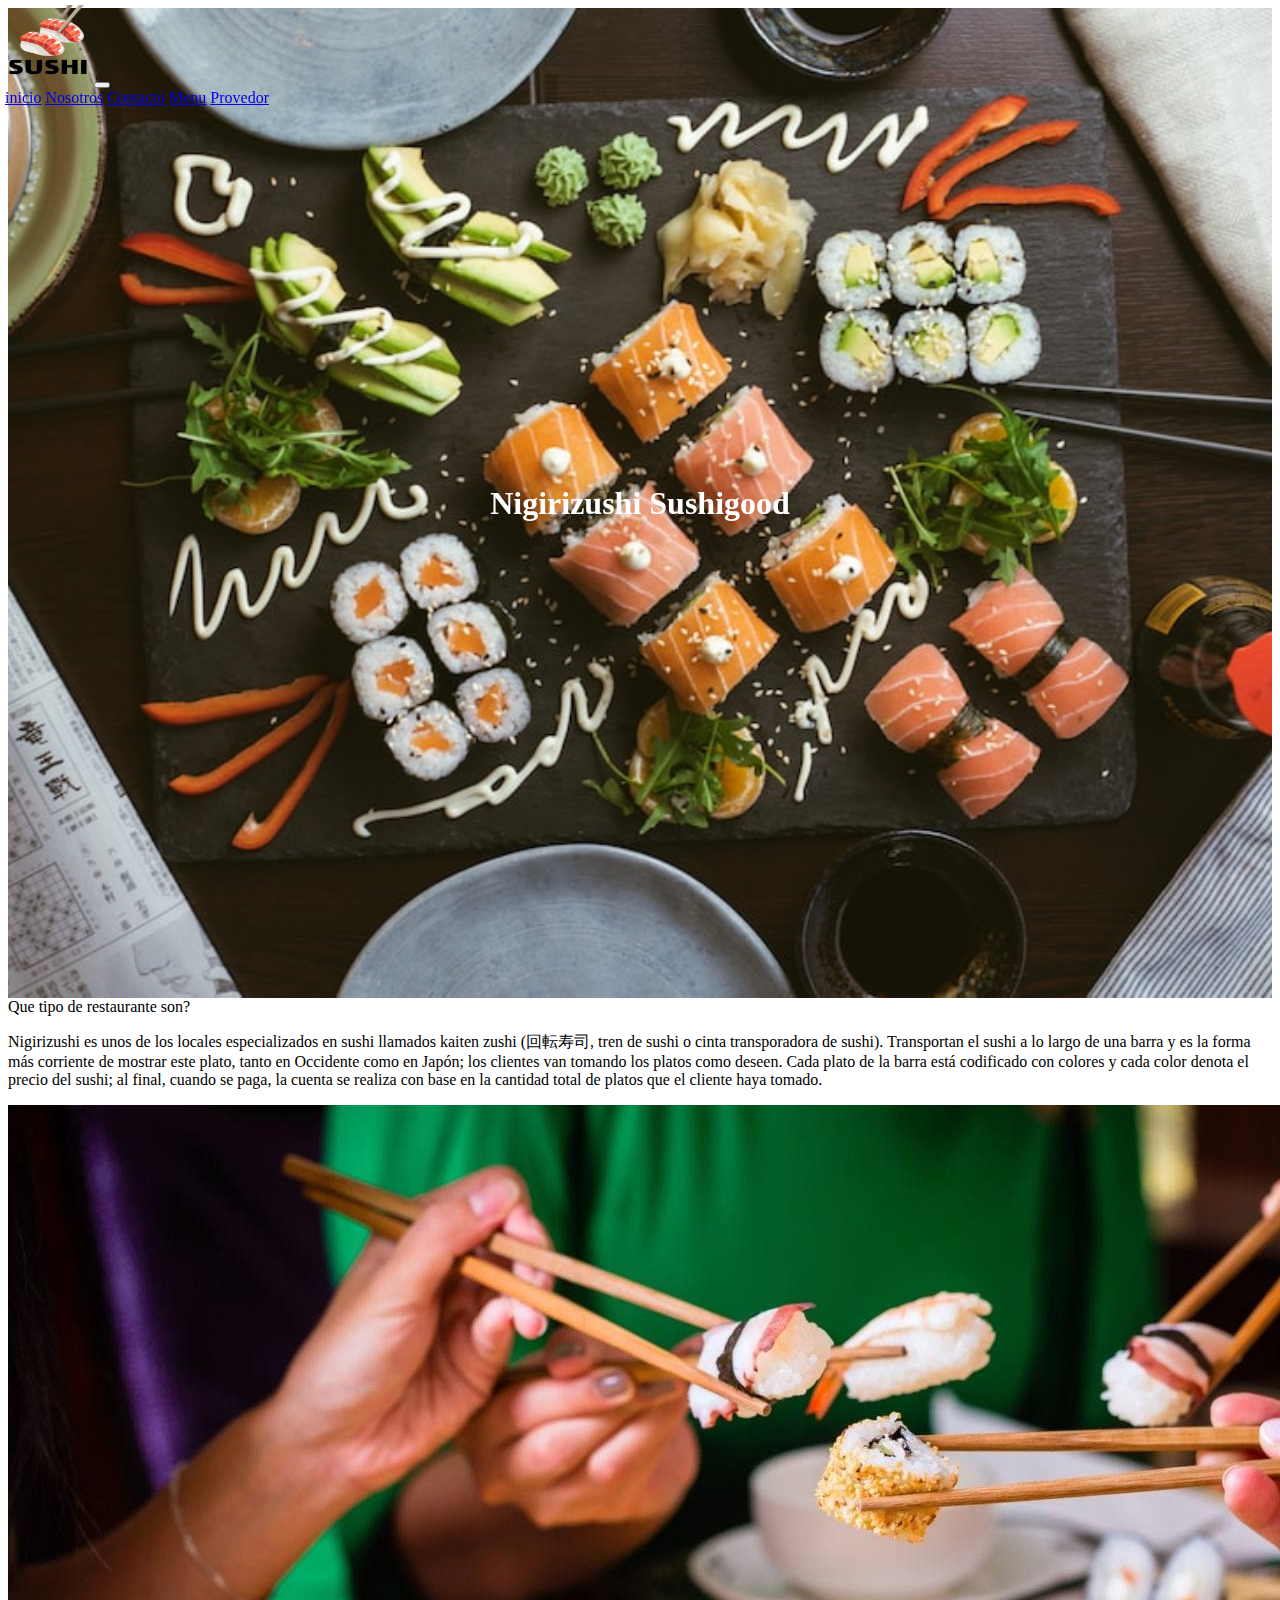
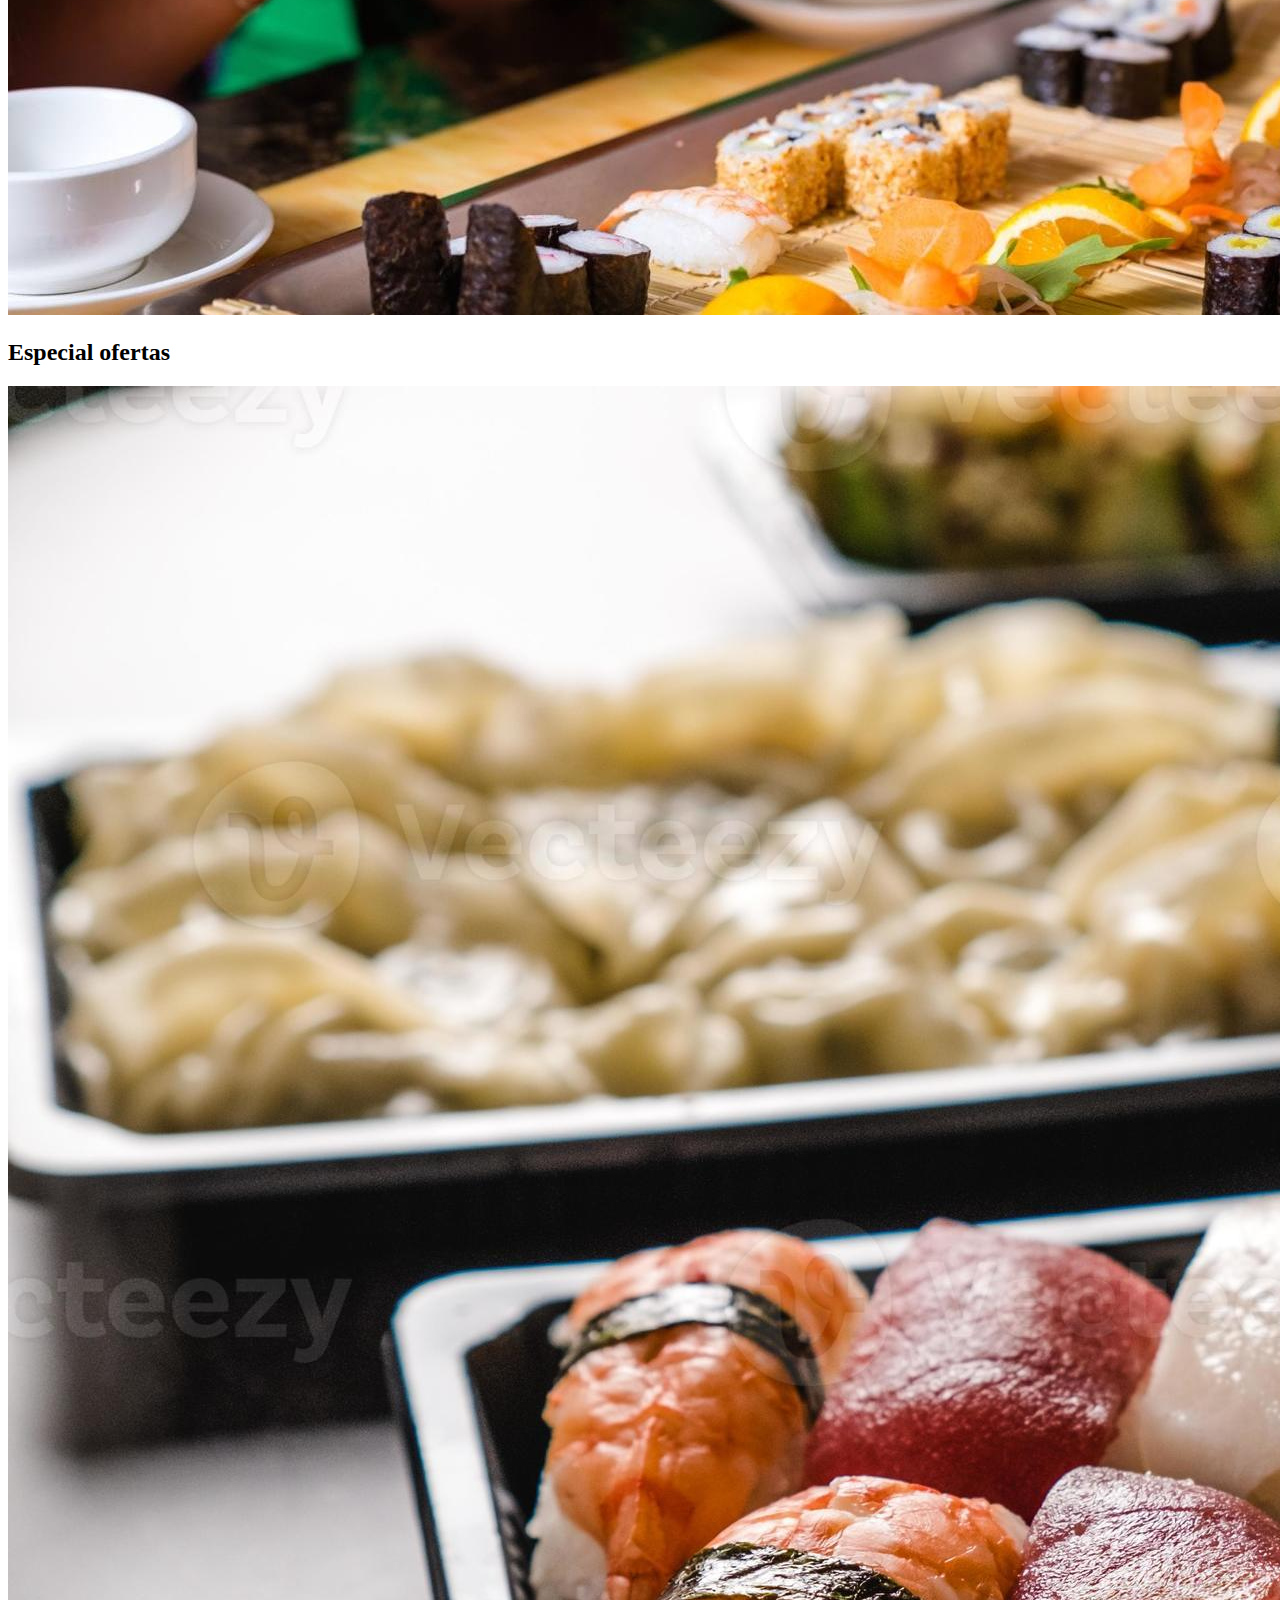
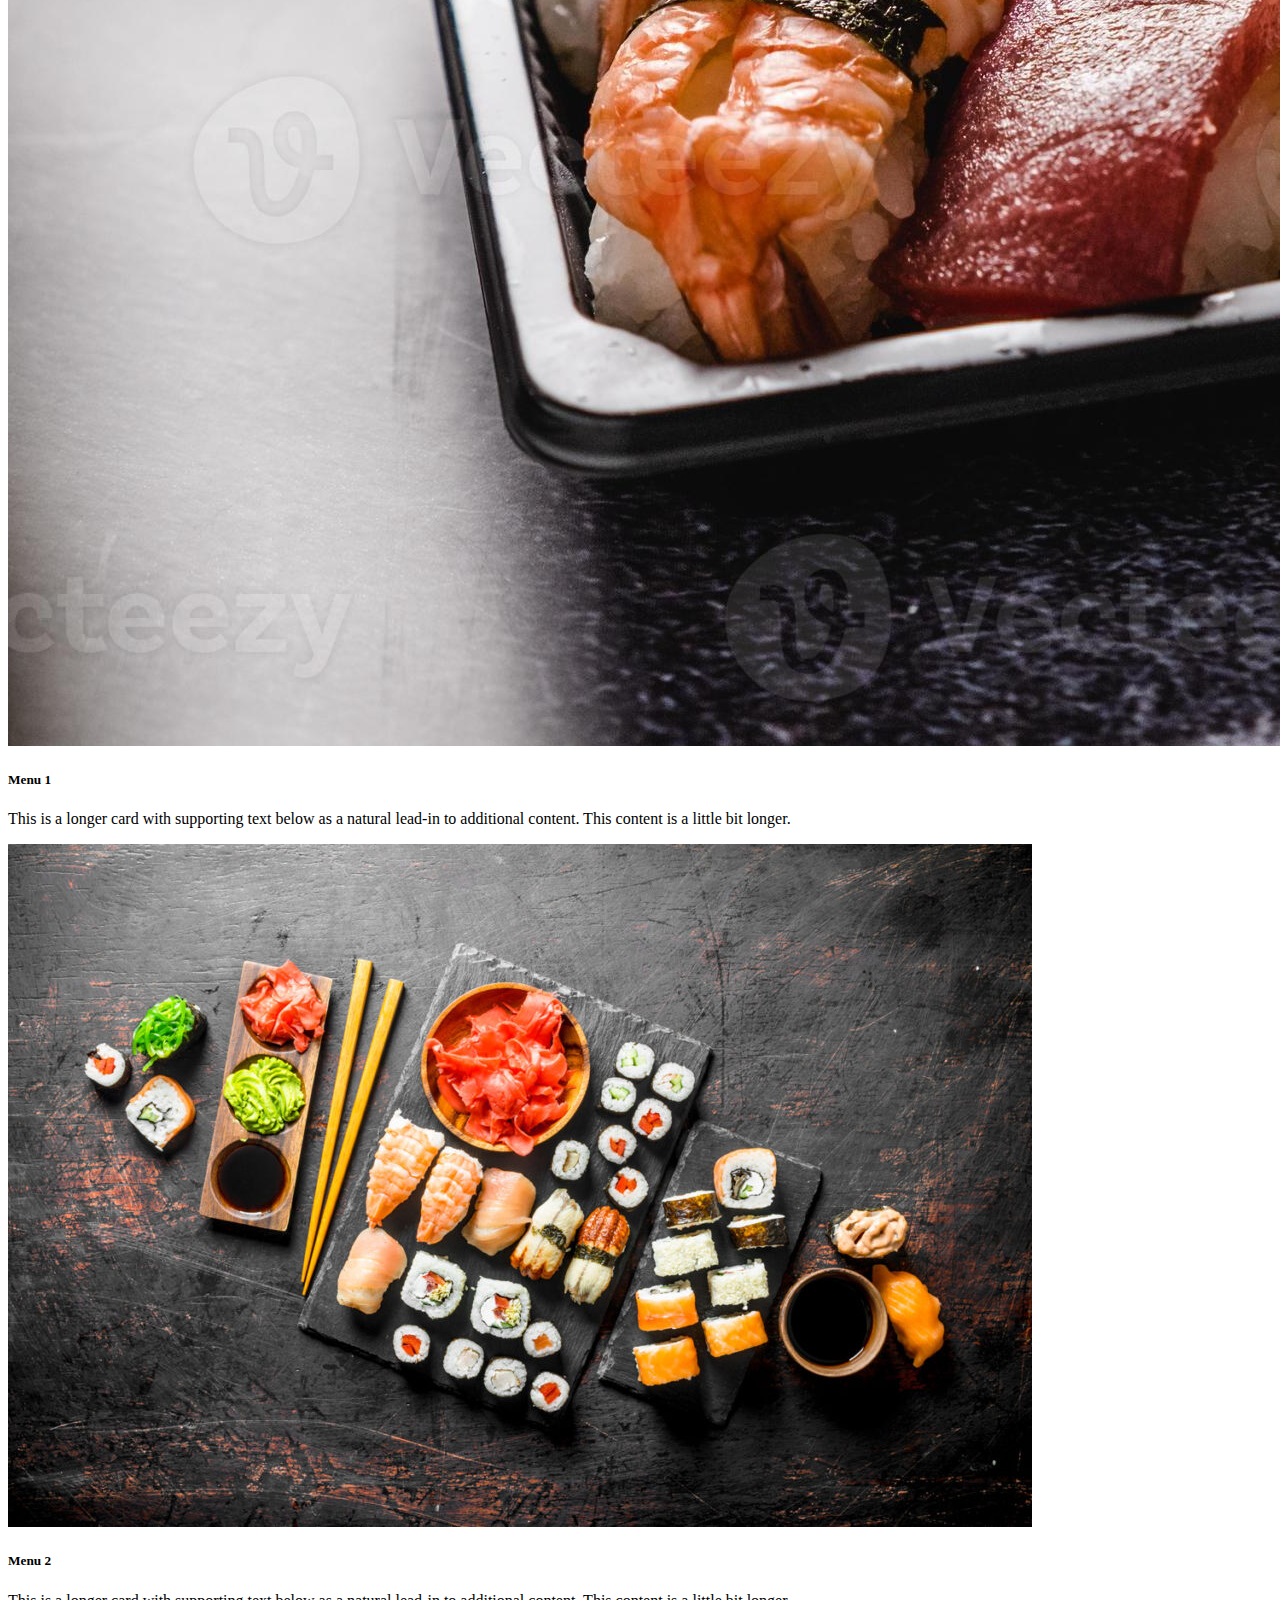
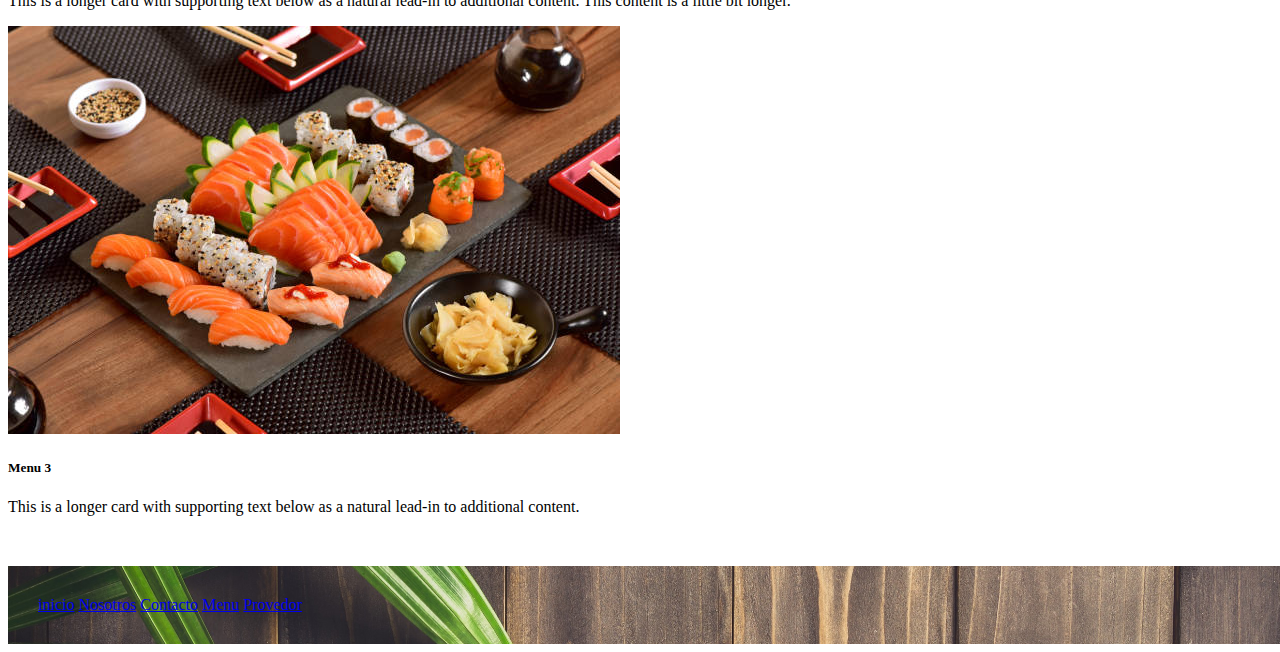
<file: index.html>
<!DOCTYPE html>
<html lang="en">
<head>
    <meta charset="UTF-8">
    <meta http-equiv="X-UA-Compatible" content="IE=edge">
    <meta name="viewport" content="width=device-width, initial-scale=1.0">
    <title>Sushi</title>
  
    <!-- BOOTSTRAP -->
    <!-- CSS only -->
    <link href="https://cdn.jsdelivr.net/npm/bootstrap@5.2.2/dist/css/bootstrap.min.css" rel="stylesheet"
      integrity="sha384-Zenh87qX5JnK2Jl0vWa8Ck2rdkQ2Bzep5IDxbcnCeuOxjzrPF/et3URy9Bv1WTRi" crossorigin="anonymous">
  
    <!-- AOS -->
    <link href="https://unpkg.com/aos@2.3.1/dist/aos.css" rel="stylesheet">
  
    <!-- CSS MAIN -->
    <link rel="stylesheet" href="./css/style.css">
  
    <!-- fuentes -->
    <link rel="preconnect" href="https://fonts.googleapis.com">
    <link rel="preconnect" href="https://fonts.gstatic.com" crossorigin>
    <link href="https://fonts.googleapis.com/css2?family=Dancing+Script&display=swap" rel="stylesheet">
  
</head>
<body>
        <header>
            <nav class="navbar navbar-expand-lg">
                <div class="container-fluid">
                  <img src="./img/icono3.png" alt="icono" width="85" height="80">
                  <button class="navbar-toggler" type="button" data-bs-toggle="collapse" data-bs-target="#navbarNavAltMarkup"
                    aria-controls="navbarNavAltMarkup" aria-expanded="false" aria-label="Toggle navigation">
                    <span class="navbar-toggler-icon"></span>
                  </button>
                  <div class="collapse navbar-collapse" id="navbarNavAltMarkup">
                    <div class="navbar-nav dark">
                      <a class="nav-link " href="index.html">inicio</a>
                      <a class="nav-link " href="./pages/nosotros.html">Nosotros</a>
                      <a class="nav-link " href="./pages/conctato.html">Contacto</a>
                      <a class="nav-link " href="./pages/menu.html">Menu</a>
                      <a class="nav-link " href="./pages/provedor.html">Provedor</a>       
                    </div>
                  </div>
                </div>
            </nav>
            <article>
                
            </article>
        </header>
        <main>
        <!-- imagen fondo -->
        <section class="zona1 text-p">
          <div data-aos="fade-right" class="text-center t-top-img ">
              <h1>Nigirizushi Sushigood</h1>
          </div>
        </section>
      </main>
        <section >
          <div class="container text-center mt-4">
            <div class="row row-cols-1 row-cols-sm-1 row-cols-lg-2 ">
              <div class="col">
                <div class="fs-1">Que tipo de restaurante son?</div>
                
                 <p class="ms-1">Nigirizushi es unos de los locales especializados en sushi llamados kaiten zushi (回転寿司, tren de sushi o cinta transporadora de sushi). Transportan el sushi a lo largo de una barra y es la forma más corriente de mostrar este plato, tanto en Occidente como en Japón; los clientes van tomando los platos como deseen. Cada plato de la barra está codificado con colores y cada color denota el precio del sushi; al final, cuando se paga, la cuenta se realiza con base en la cantidad total de platos que el cliente haya tomado.</p>
              </div>
  
              <div class="col">
                <div>
                  <img src="./img/principal3.jpg" alt="foto-comida" class="container-fluid" />
                </div>
              </div>
            </div>
          </div>
           
        
        </section>
        <section class="zona2">
          <div class="text-center text-decoration-underline mt-4 mb-4">
            <h2>Especial ofertas</h2>
          </div>
          <!-- card bootstrap -->
          <div class="row row-cols-1 row-cols-sm-2 g-4 row-cols-lg-3 container-fluid">
            <div class="col container-fluid mt-2 ">
              <div class="card h-100">
                <img src="../img/menu 1.jpg" class="card-img-top " alt="...">
                <div class="card-body">
                  <h5 class="card-title">Menu 1</h5>
                  <p class="card-text">This is a longer card with supporting text below as a natural lead-in to additional content. This content is a little bit longer.</p>
                </div>
              </div>
            </div>
            <div class="col container-fluid mt-2">
              <div class="card h-100">
                <img src="../img/menu2.jpg" class="card-img-top" alt="...">
                <div class="card-body">
                  <h5 class="card-title">Menu 2</h5>
                  <p class="card-text">This is a longer card with supporting text below as a natural lead-in to additional content. This content is a little bit longer.</p>
                </div>
              </div>
            </div>
            <div class="col container-fluid mt-2 ">
              <div class="card h-100">
                <img src="../img/menu3.jpg" class="card-img-top" alt="...">
                <div class="card-body">
                  <h5 class="card-title">Menu 3</h5>
                  <p class="card-text">This is a longer card with supporting text below as a natural lead-in to additional content.</p>
                  
                </div>
              </div>
            </div>
            <!-- menor que tablet desaparece -->
            <div class="col container-fluid mt-2 menor-tablet">
              <div class="card h-100">
                <img src="../img/menu 4.jpg" class="card-img-top" alt="...">
                <div class="card-body">
                  <h5 class="card-title">Menu 4</h5>
                  <p class="card-text">This is a longer card with supporting text below as a natural lead-in to additional content. This content is a little bit longer.</p>
                </div>
              </div>
            </div>
          </div>
            
        </section>

        <footer>
          <section class="zona3">
          <div class="text-center navbar-nav mt-4 ">
            <a class="nav-link " href="index.html">inicio</a>
            <a class="nav-link " href="./pages/nosotros.html">Nosotros</a>
            <a class="nav-link " href="./pages/conctato.html">Contacto</a>
            <a class="nav-link " href="./pages/menu.html">Menu</a>
            <a class="nav-link " href="./pages/provedor.html">Provedor</a>
          </div>
        </section>
        </footer>




    <!-- scrip navbar -->
            <script type="text/javascript">
                window.addEventListener("scroll", function(){
                    var header = document.querySelector("header");
                    header.classList.toggle("abajo",window.scrollY>0);
                })
            </script>

    <!-- AOS -->
    <script src="https://unpkg.com/aos@2.3.1/dist/aos.js"></script>
    <script>
      AOS.init();
    </script>

    <!--BOOTRAP-->
    <!-- JavaScript Bundle with Popper -->
    <script src="https://cdn.jsdelivr.net/npm/bootstrap@5.2.2/dist/js/bootstrap.bundle.min.js"
    integrity="sha384-OERcA2EqjJCMA+/3y+gxIOqMEjwtxJY7qPCqsdltbNJuaOe923+mo//f6V8Qbsw3"
    crossorigin="anonymous"></script>

</body>
</html>
</file>
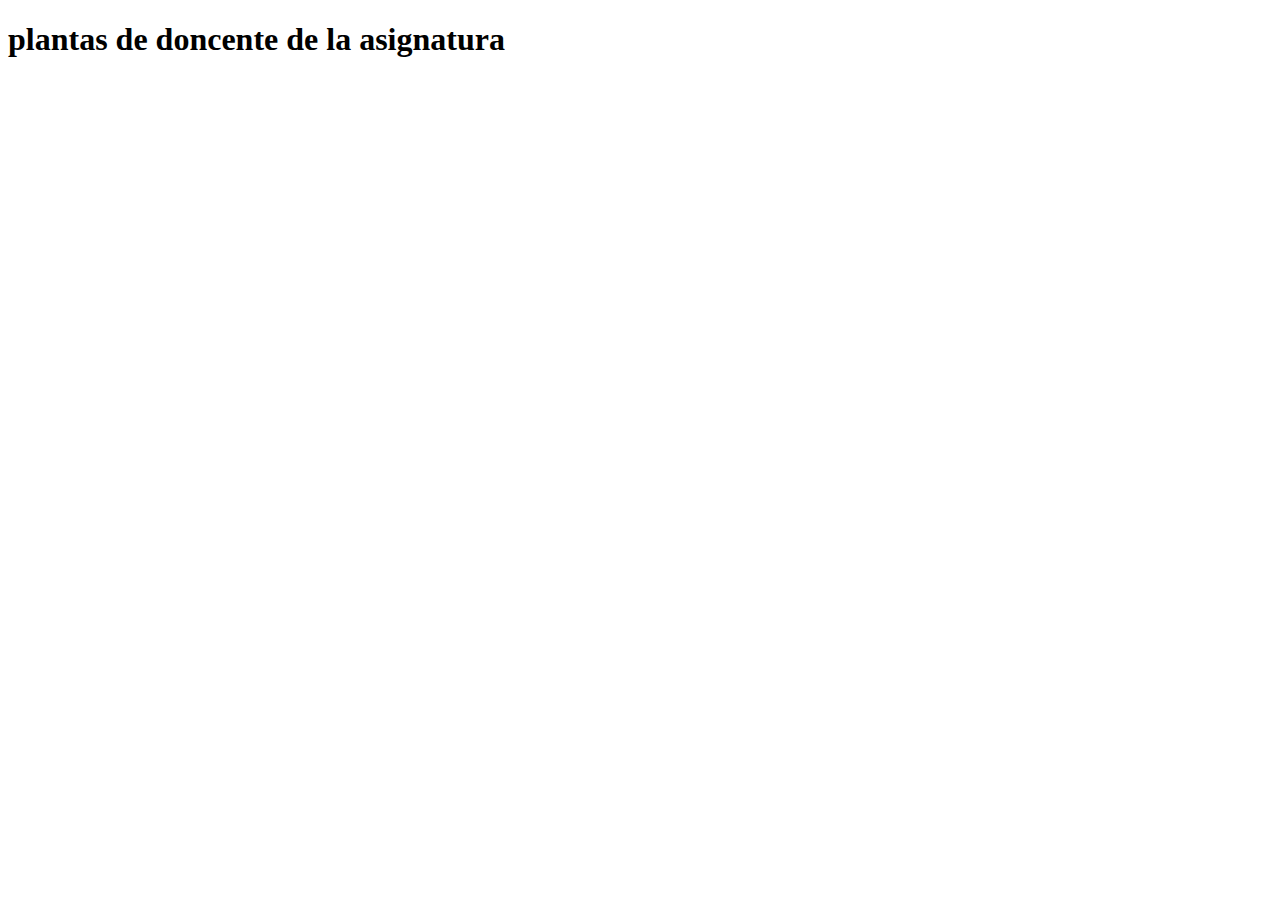
<file: tecnoA.html>
<!DOCTYPE html>
<html lang="en">
<head>
    <meta charset="UTF-8">
    <meta http-equiv="X-UA-Compatible" content="IE=edge">
    <meta name="viewport" content="width=device-width, initial-scale=1.0">
    <title>tecnoA</title>
   
</head>
<body>
        <header>
            
        </header>
       
 <main>
<h1>
plantas de doncente de la asignatura 
</h1>
<ul>

</p>
</main>

        <footer>
          
        </footer>





</body>
</html>
</file>
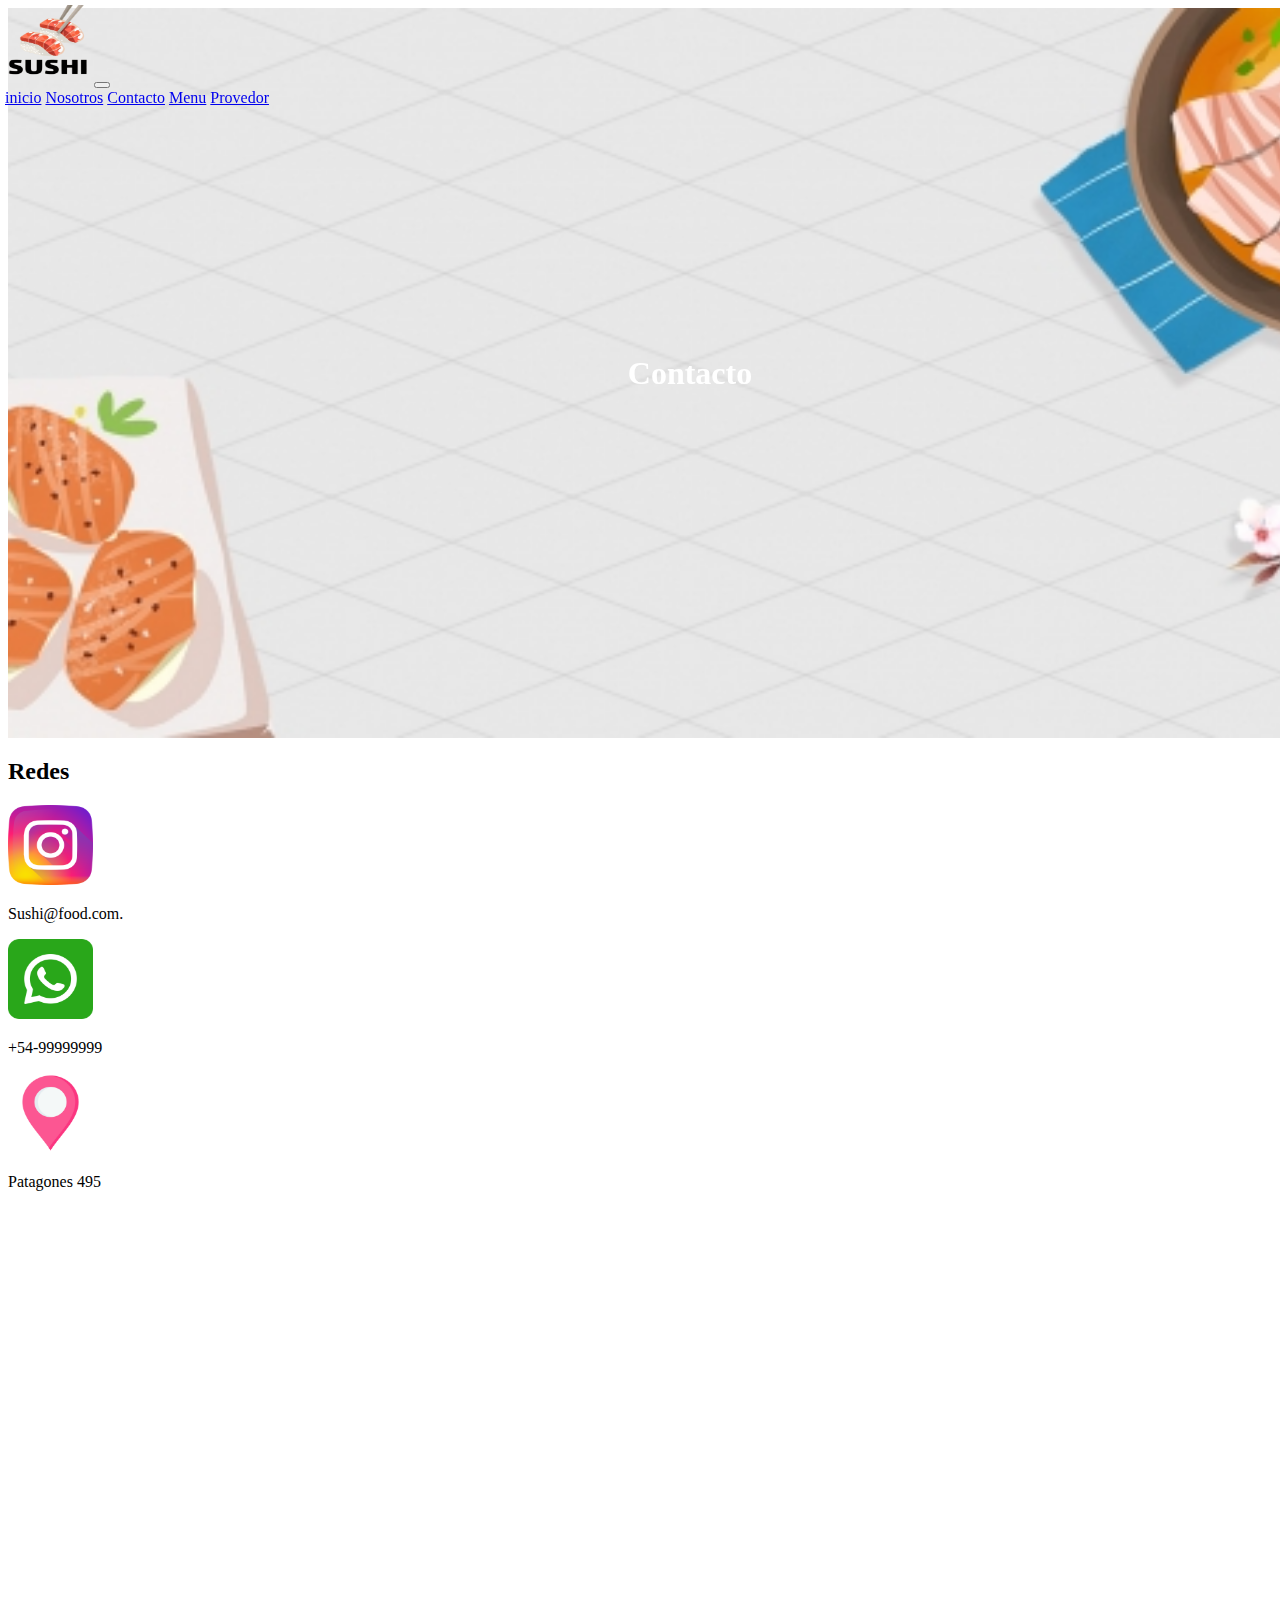
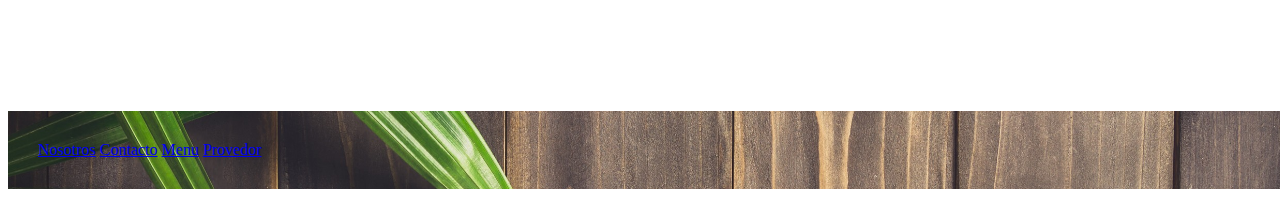
<file: html/conctato.html>
<!DOCTYPE html>
<html lang="en">
<head>
    <meta charset="UTF-8">
    <meta http-equiv="X-UA-Compatible" content="IE=edge">
    <meta name="viewport" content="width=device-width, initial-scale=1.0">
    <title>Sushi</title>
  
    <!-- BOOTSTRAP -->
    <!-- CSS only -->
    <link href="https://cdn.jsdelivr.net/npm/bootstrap@5.2.2/dist/css/bootstrap.min.css" rel="stylesheet"
      integrity="sha384-Zenh87qX5JnK2Jl0vWa8Ck2rdkQ2Bzep5IDxbcnCeuOxjzrPF/et3URy9Bv1WTRi" crossorigin="anonymous">
  
    <!-- AOS -->
    <link href="https://unpkg.com/aos@2.3.1/dist/aos.css" rel="stylesheet">
  
    <!-- CSS MAIN -->
    <link rel="stylesheet" href="/css/style.css">
  
   
    <!-- fuentes -->
    <link rel="preconnect" href="https://fonts.googleapis.com">
    <link rel="preconnect" href="https://fonts.gstatic.com" crossorigin>
    <link href="https://fonts.googleapis.com/css2?family=Dancing+Script&display=swap" rel="stylesheet">
  
</head>
<body>
        <header>
            <nav class="navbar navbar-expand-lg">
                <div class="container-fluid">
                  <img src="/img/icono3.png" alt="icono" width="85" height="80">
                  <button class="navbar-toggler" type="button" data-bs-toggle="collapse" data-bs-target="#navbarNavAltMarkup"
                    aria-controls="navbarNavAltMarkup" aria-expanded="false" aria-label="Toggle navigation">
                    <span class="navbar-toggler-icon"></span>
                  </button>
                  <div class="collapse navbar-collapse" id="navbarNavAltMarkup">
                    <div class="navbar-nav dark ">
                      <a class="nav-link " href="/index.html">inicio</a>
                      <a class="nav-link " href="/html/nosotros.html">Nosotros</a>
                      <a class="nav-link " href="/html/conctato.html">Contacto</a>
                      <a class="nav-link " href="/html/menu.html">Menu</a>
                      <a class="nav-link " href="/html/provedor.html">Provedor</a>       
                    </div>
                  </div>
                </div>
            </nav>
        </header>
        <!-- imagen fondo -->
        <section class="zona1-c text-p">
          <div data-aos="fade-down"
          data-aos-easing="linear"
          data-aos-duration="600" class="text-center t-top-img container-fluid col-12">
              <h1>Contacto</h1>
          </div>
        </section>
    <main>
        <section class="mt-4 container-fluid"> 
            <h2 class="text-center mb-5 ">Redes</h2>
                <div class="d-flex justify-content-evenly mb-5">
                    <article class="scale-up-center text-center">
              
                        <img src="/img/iconos/ins.png" class="r" alt="..." width="85" height="80">
                        <p class="row mt-3">Sushi@food.com.</p>
                    </article>

                    <article class="scale-up-center text-center">
                        <img src="/img/iconos/wsp.png" class="r" alt="..." width="85" height="80">
                        <p class="mt-3">+54-99999999</p>
                    </article>
                    <article class="scale-up-center ">
                        <img src="/img/iconos/loc.png" class="r" alt="..." width="85" height="80">
                        <p class="row mt-3 ">Patagones 495 </p>
                        
                    </article>
                </div>
                <article class=" d-flex justify-content-center">
                    <iframe src="https://www.google.com/maps/embed?pb=!1m18!1m12!1m3!1d3140.0261594919702!2d-57.59833508547511!3d-38.09305487970268!2m3!1f0!2f0!3f0!3m2!1i1024!2i768!4f13.1!3m3!1m2!1s0x9584e1991be2301b%3A0x1f51d93b47808ee9!2sCalle%20441%201598%2C%20B7600%20Mar%20del%20Plata%2C%20Provincia%20de%20Buenos%20Aires!5e0!3m2!1ses!2sar!4v1666318798685!5m2!1ses!2sar" width="600" height="450" style="border:0;" allowfullscreen="" loading="lazy" referrerpolicy="no-referrer-when-downgrade"></iframe>

                </article>
            
        </section>
    </main>

        <footer>
          <section class="zona3">
          <div class="text-center navbar-nav mt-4 ">
            <a class="nav-link white" href="/html/nosotros.html">Nosotros</a>
            <a class="nav-link white" href="/html/conctato.html">Contacto</a>
            <a class="nav-link white" href="/html/menu.html">Menu</a>
            <a class="nav-link white" href="/html/menu.html">Provedor</a>       
          </div>
        </section>
        </footer>




    <!-- scrip navbar -->
            <script type="text/javascript">
                window.addEventListener("scroll", function(){
                    var header = document.querySelector("header");
                    header.classList.toggle("abajo",window.scrollY>0);
                })
            </script>

    <!-- AOS -->
    <script src="https://unpkg.com/aos@2.3.1/dist/aos.js"></script>
    <script>
      AOS.init();
    </script>

    <!--BOOTRAP-->
    <!-- JavaScript Bundle with Popper -->
    <script src="https://cdn.jsdelivr.net/npm/bootstrap@5.2.2/dist/js/bootstrap.bundle.min.js"
    integrity="sha384-OERcA2EqjJCMA+/3y+gxIOqMEjwtxJY7qPCqsdltbNJuaOe923+mo//f6V8Qbsw3"
    crossorigin="anonymous"></script>

</body>
</html>
</file>
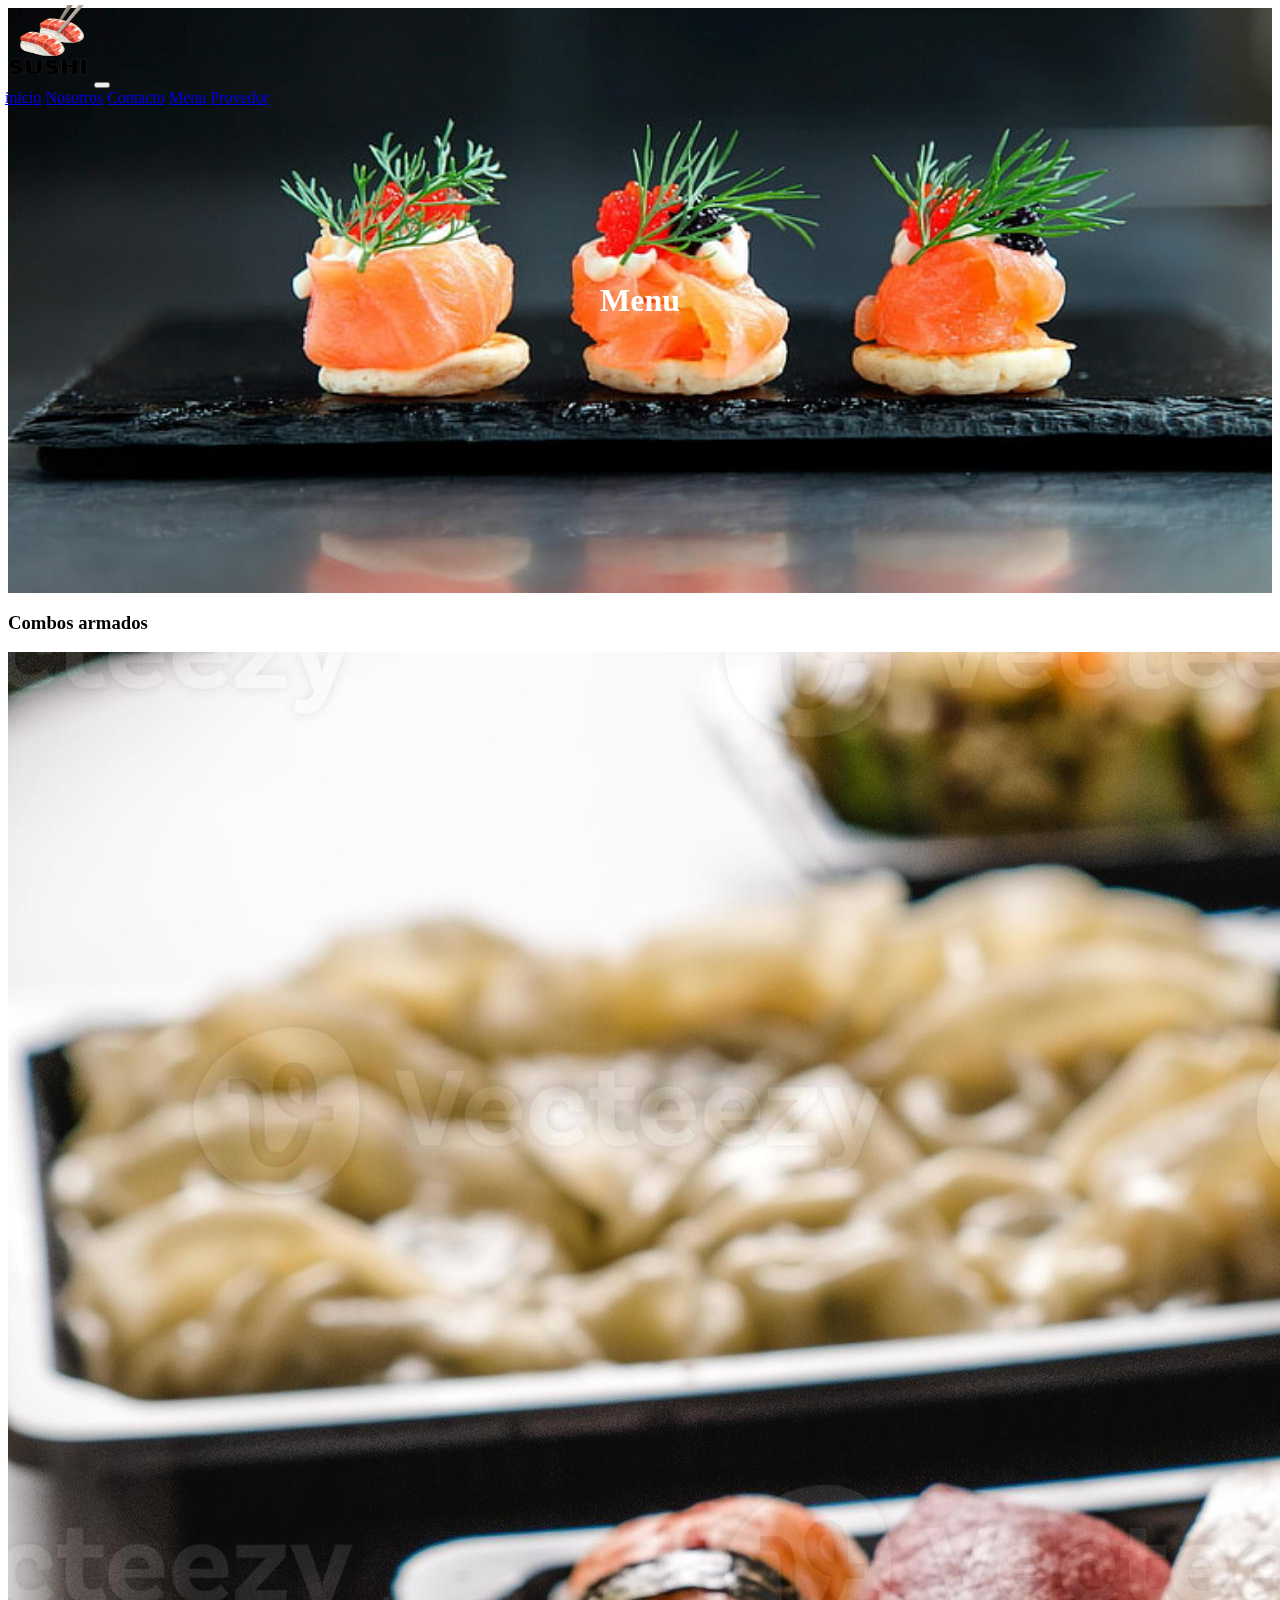
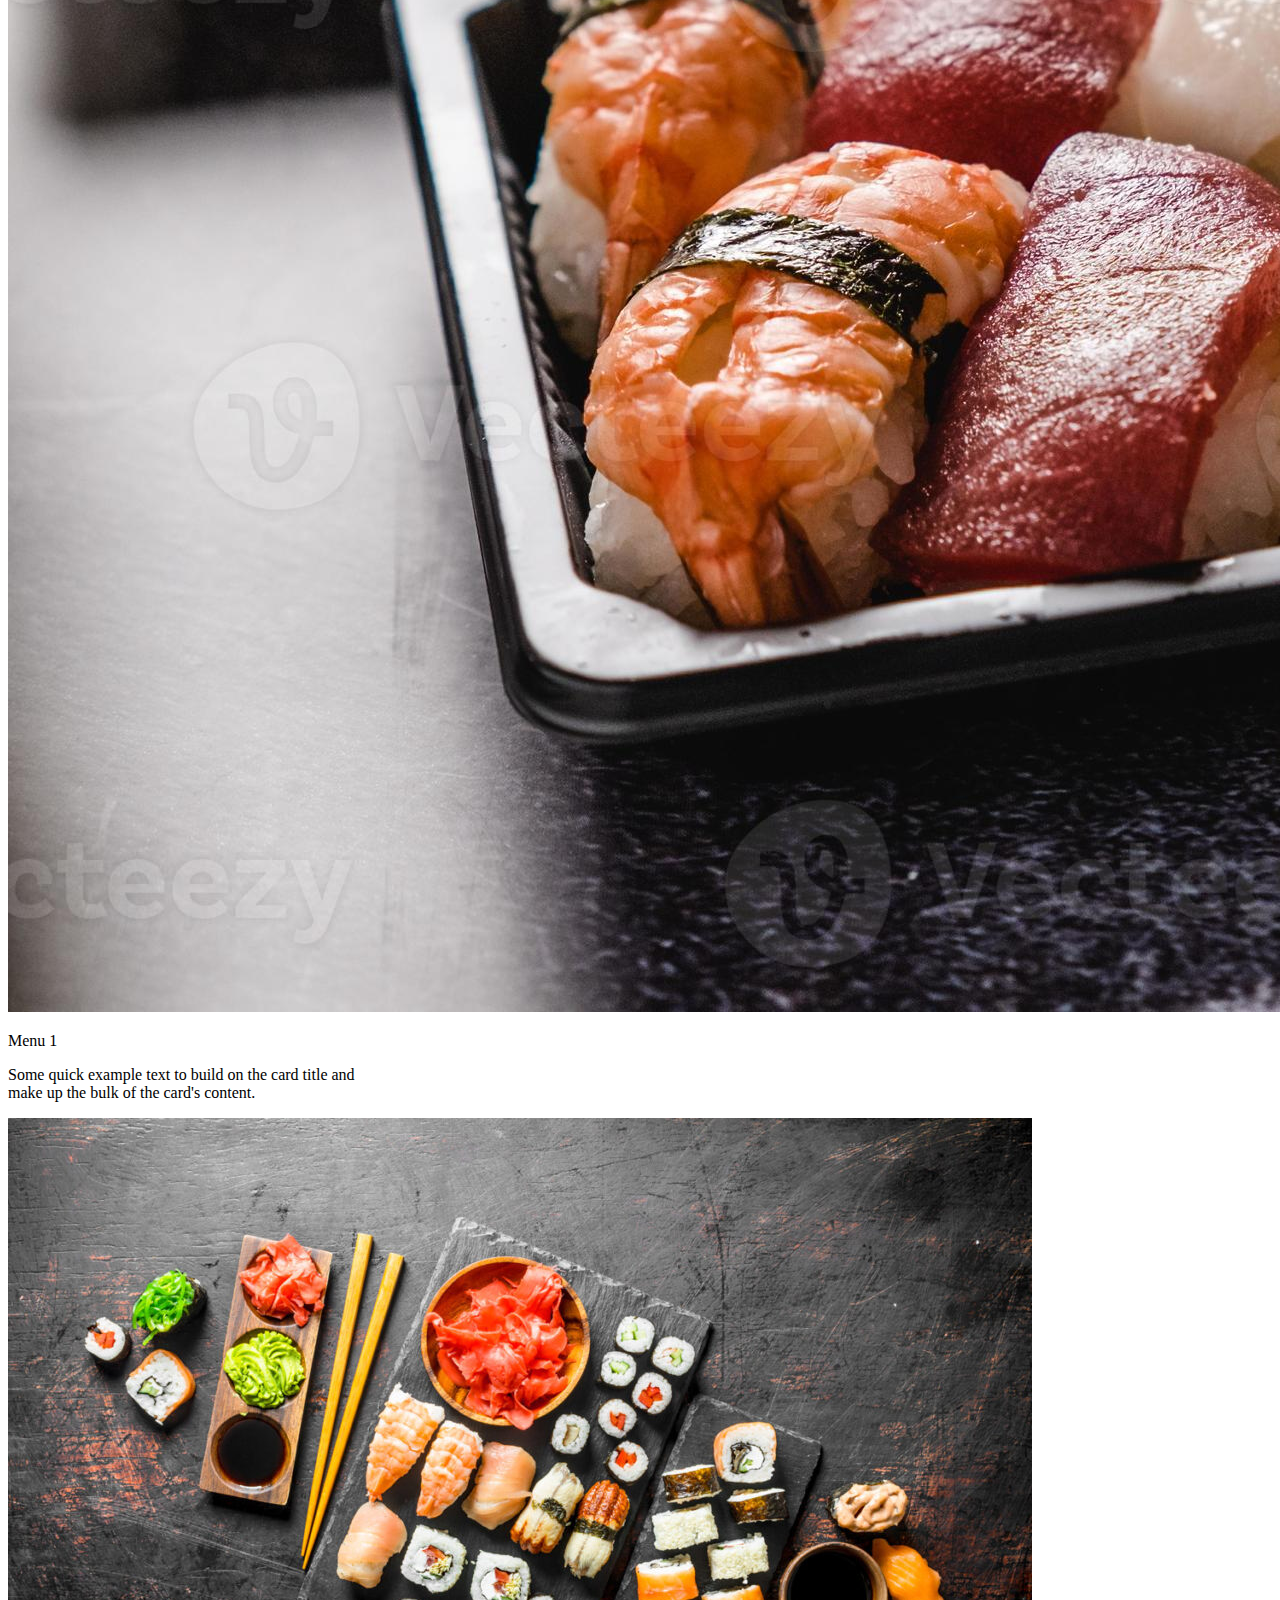
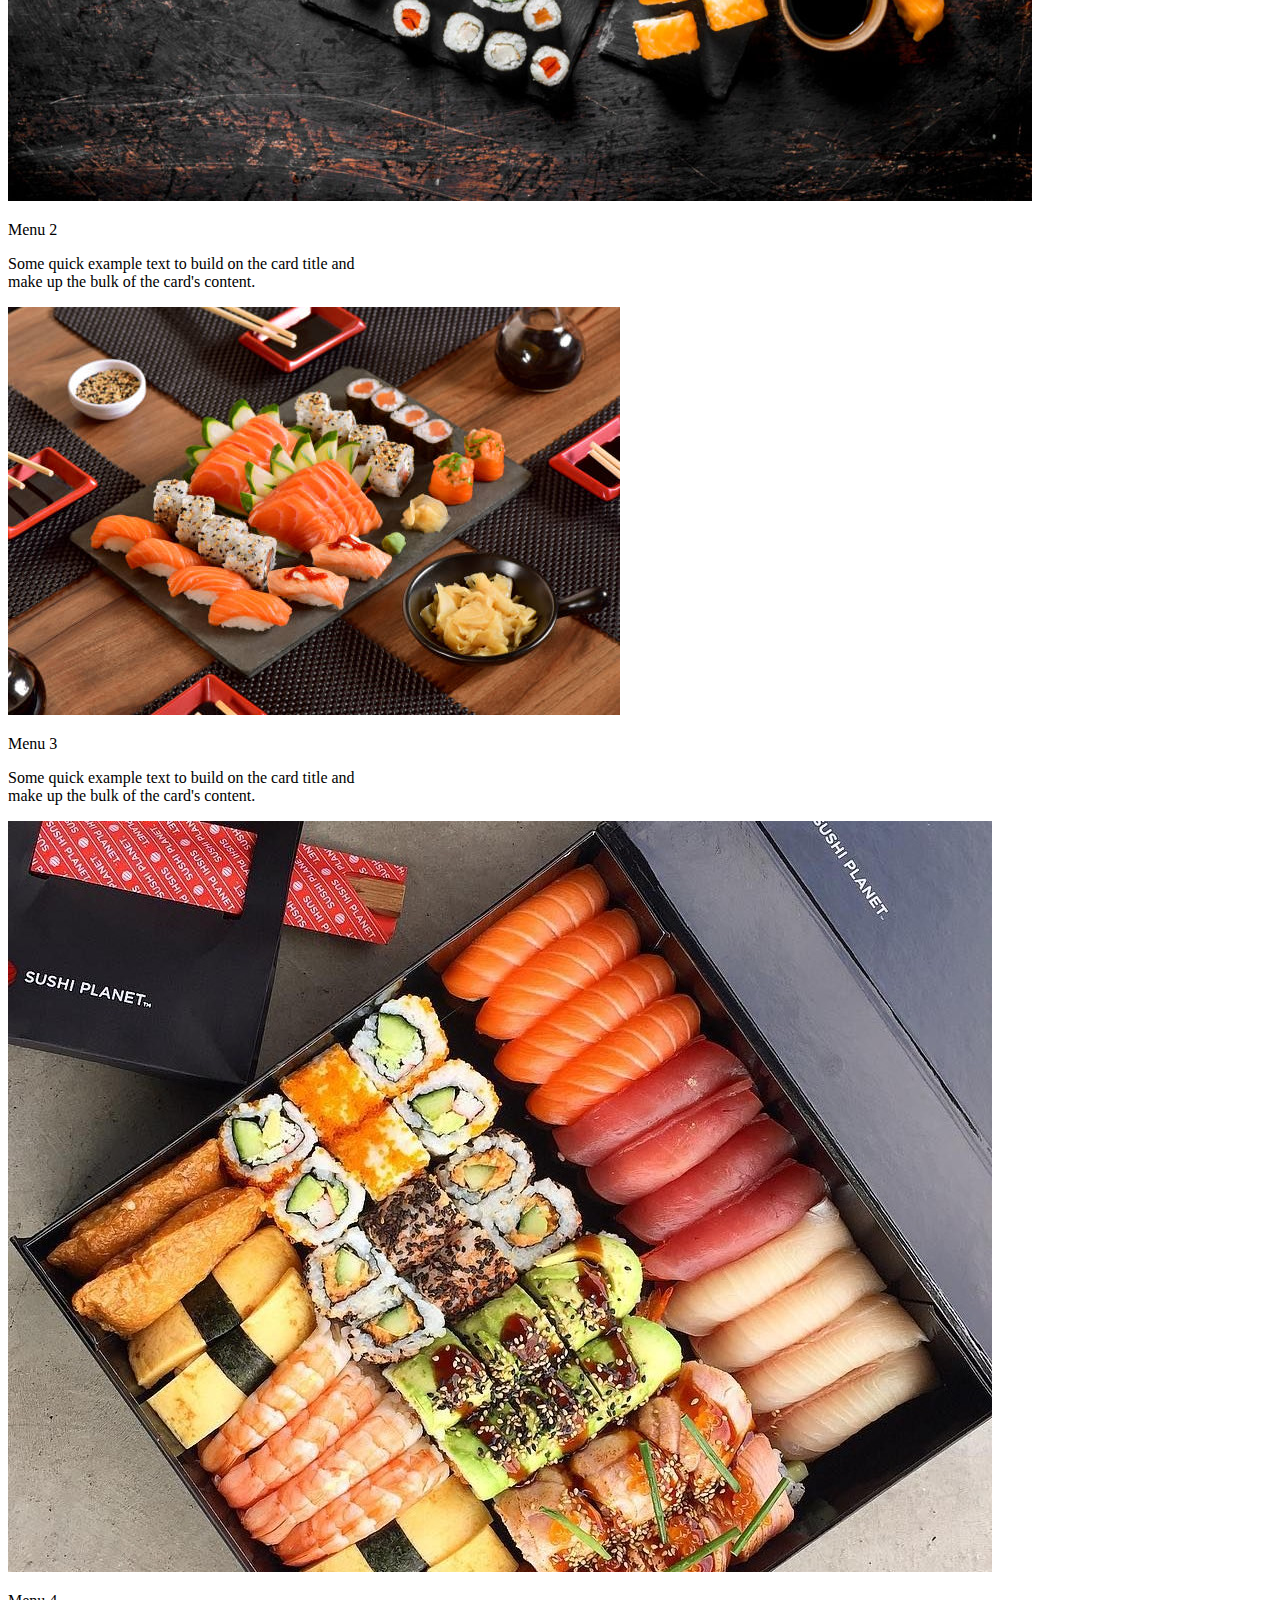
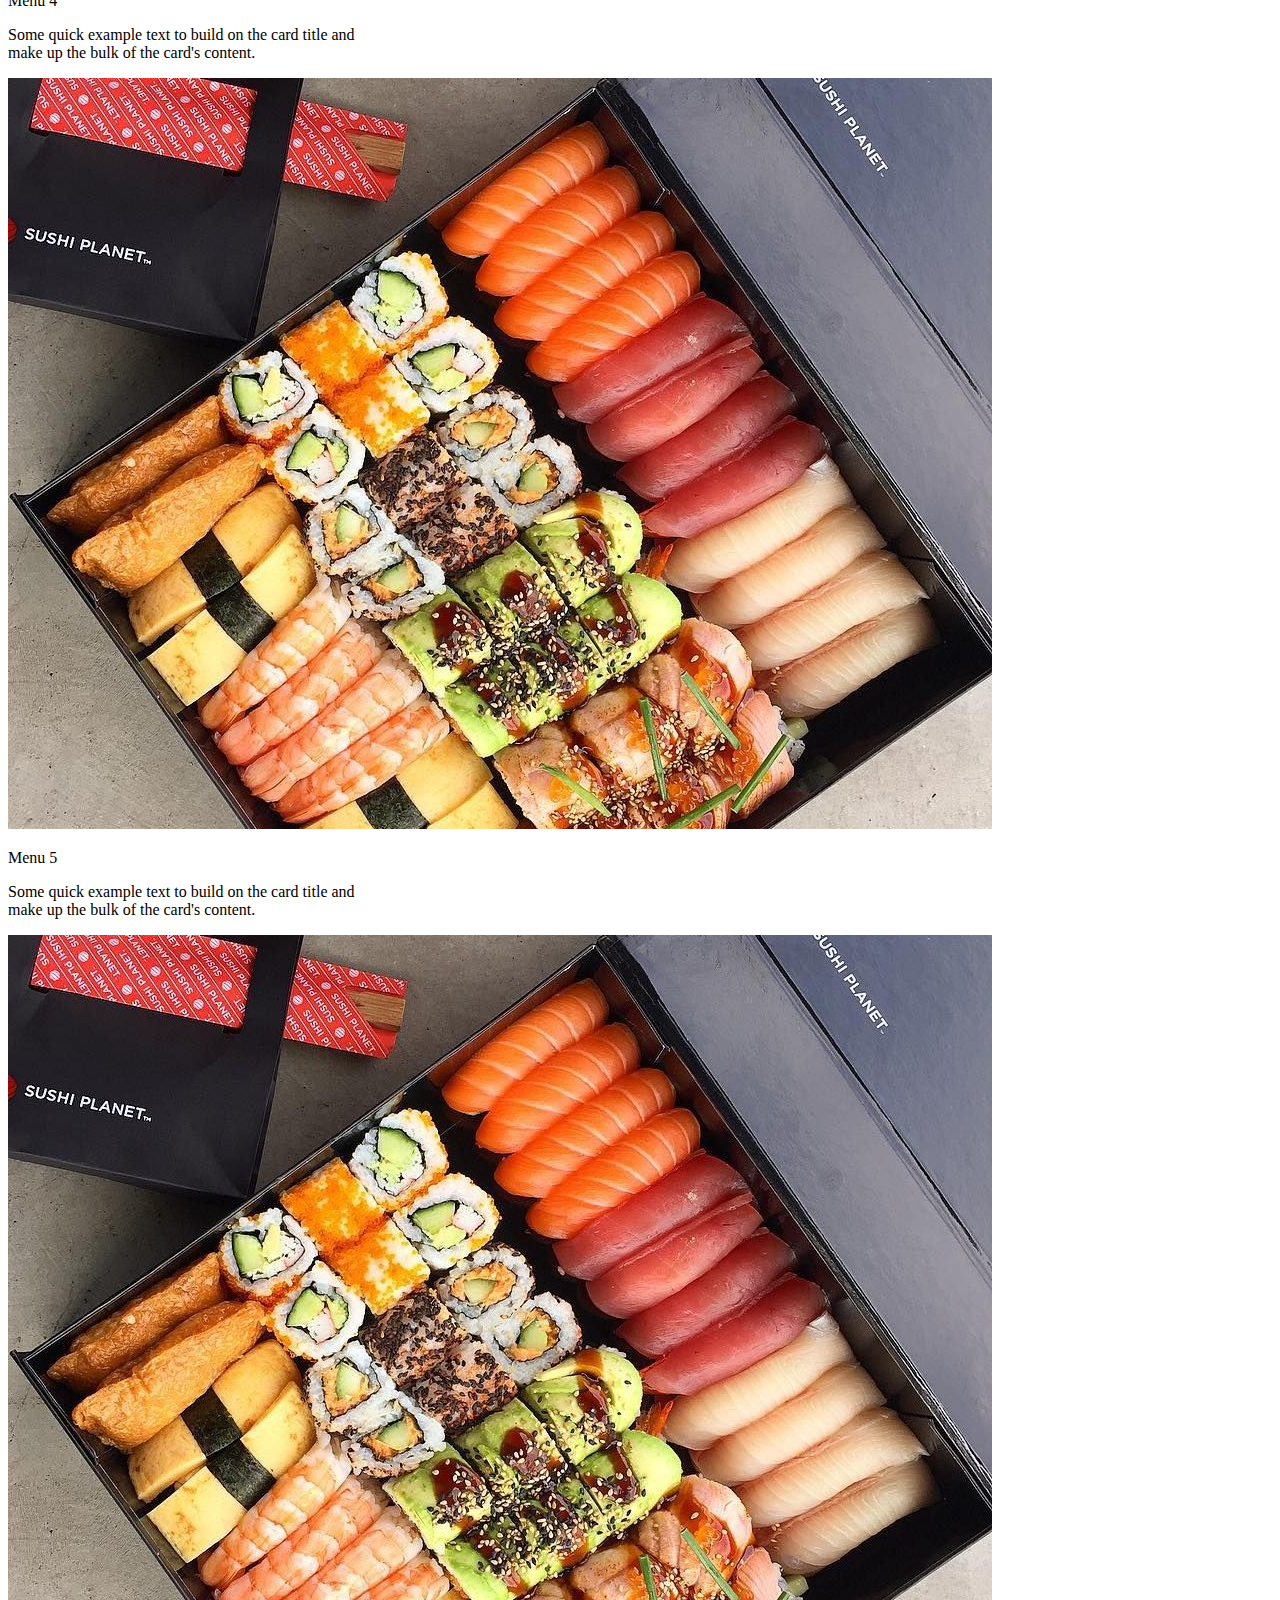
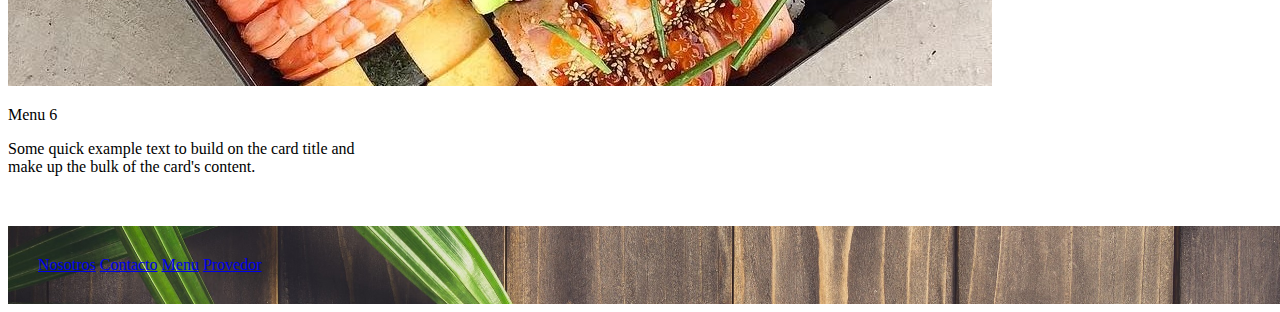
<file: html/menu.html>
<!DOCTYPE html>
<html lang="en">
<head>
    <meta charset="UTF-8">
    <meta http-equiv="X-UA-Compatible" content="IE=edge">
    <meta name="viewport" content="width=device-width, initial-scale=1.0">
    <title>Sushi</title>
  
    <!-- BOOTSTRAP -->
    <!-- CSS only -->
    <link href="https://cdn.jsdelivr.net/npm/bootstrap@5.2.2/dist/css/bootstrap.min.css" rel="stylesheet"
      integrity="sha384-Zenh87qX5JnK2Jl0vWa8Ck2rdkQ2Bzep5IDxbcnCeuOxjzrPF/et3URy9Bv1WTRi" crossorigin="anonymous">
  
    <!-- AOS -->
    <link href="https://unpkg.com/aos@2.3.1/dist/aos.css" rel="stylesheet">
  
    <!-- CSS MAIN -->
    <link rel="stylesheet" href="/css/style.css">
  
    <!-- fav_ico -->
    <link rel="apple-touch-icon" sizes="180x180" href="./img/favicon_io/apple-touch-icon.png">
    <link rel="icon" type="image/png" sizes="32x32" href="./img/favicon_io/favicon-32x32.png">
    <link rel="icon" type="image/png" sizes="16x16" href="./img/favicon_io/favicon-16x16.png">
    <!-- fuentes -->
    <link rel="preconnect" href="https://fonts.googleapis.com">
    <link rel="preconnect" href="https://fonts.gstatic.com" crossorigin>
    <link href="https://fonts.googleapis.com/css2?family=Dancing+Script&display=swap" rel="stylesheet">
  
</head>
<body>
    <body>
        <header>
            <nav class="navbar navbar-expand-lg abajo1">
                <div class="container-fluid">
                  <img src="/img/icono3.png" alt="icono" width="85" height="80">
                  <button class="navbar-toggler" type="button" data-bs-toggle="collapse" data-bs-target="#navbarNavAltMarkup"
                    aria-controls="navbarNavAltMarkup" aria-expanded="false" aria-label="Toggle navigation">
                    <span class="navbar-toggler-icon"></span>
                  </button>
                  <div class="collapse navbar-collapse" id="navbarNavAltMarkup">
                    <div class="navbar-nav dark ">
                      <a class="nav-link " href="/index.html">inicio</a>
                      <a class="nav-link " href="/html/nosotros.html">Nosotros</a>
                      <a class="nav-link " href="/html/conctato.html">Contacto</a>
                      <a class="nav-link " href="/html/menu.html">Menu</a>
                      <a class="nav-link " href="/html/provedor.html">Provedor</a>       
                    </div>
                    </div>   
                </div>   
            </nav>
        </header>
        
            <section class="zona1-menu text-p">
            <div data-aos="fade-right" class="text-center t-top-img ">
                <h1>Menu</h1>
            </div>
            </section>
        <main>
        <section>
            <!-- card bootstrap -->
            <div data-aos="fade-up"
            data-aos-duration="2500">
            <h3  class="text-center fs-1 text-decoration-underline">Combos armados</h3>
            </div>
            <div class="conteiner-cards row  text- align-items-center justify-content-evenly" >
                
                <div class="card col-xl-4 col-md-6 col-sm-12 mt-4 " style="width: 23em;">
                  <img src="/img/menu 1.jpg" class="card-img-top" alt="...">
                  <div class="card-body">
                  <p class="fs-2">Menu 1</p>
                  <p class="card-text">Some quick example text to build on the card title and make up the bulk of the card's content.</p>
                </div>
                </div>
                
                <div class="card col-xl-4 col-md-6 col-sm-12 mt-4 " style="width: 23em;">
                  <img src="/img/menu2.jpg" class="card-img-top" alt="...">
                  <div class="card-body">
                  <p class="fs-2">Menu 2</p>
                  <p class="card-text">Some quick example text to build on the card title and make up the bulk of the card's content.</p>
                  </div>
                </div>
    
                <div class="card col-xl-4 col-md-6 col-sm-12 mt-4 " style="width: 23em;">
                  <img src="/img/menu3.jpg" class="card-img-top" alt="...">
                  <div class="card-body">
                  <p class="fs-2">Menu 3</p>
                  <p class="card-text">Some quick example text to build on the card title and make up the bulk of the card's content.</p>
                  </div>
                </div>
          
                <div class="card col-xl-4 col-md-6 col-sm-12 mt-4 " style="width: 23em;">
                  <img src="/img/menu 4.jpg" class="card-img-top" alt="...">
                  <div class="card-body">
                  <p class="fs-2">Menu 4</p>
                  <p class="card-text">Some quick example text to build on the card title and make up the bulk of the card's content.</p>
                  </div>
                </div>

                <div class="card col-xl-4 col-md-6 col-sm-12 mt-4 " style="width: 23em;">
                    <img src="/img/menu 4.jpg" class="card-img-top" alt="...">
                    <div class="card-body">
                    <p class="fs-2">Menu 5</p>
                    <p class="card-text">Some quick example text to build on the card title and make up the bulk of the card's content.</p>
                    </div>
                </div>

                <div class="card col-xl-4 col-md-6 col-sm-12 mt-4 " style="width: 23em;">
                    <img src="/img/menu 4.jpg" class="card-img-top" alt="...">
                    <div class="card-body">
                    <p class="fs-2">Menu 6</p>
                    <p class="card-text">Some quick example text to build on the card title and make up the bulk of the card's content.</p>
                    </div>
                </div>
            </div>

        </section>
        </main>
        <footer>
            <section class="zona3">
            <div class="text-center navbar-nav mt-4 ">
              <a class="nav-link " href="/html/nosotros.html">Nosotros</a>
              <a class="nav-link " href="/html/conctato.html">Contacto</a>
              <a class="nav-link " href="/html/menu.html">Menu</a>
              <a class="nav-link " href="/html/provedor.html">Provedor</a>       
            </div>
          </section>
          </footer> 




   <!-- scrip navbar -->
   <script type="text/javascript">
    window.addEventListener("scroll", function(){
        var header = document.querySelector("header");
        header.classList.toggle("abajo",window.scrollY>0);
    })
    </script>

    <!-- AOS -->
    <script src="https://unpkg.com/aos@2.3.1/dist/aos.js"></script>
    <script>
      AOS.init();
    </script>

    <!--BOOTRAP-->
    <!-- JavaScript Bundle with Popper -->
    <script src="https://cdn.jsdelivr.net/npm/bootstrap@5.2.2/dist/js/bootstrap.bundle.min.js"
    integrity="sha384-OERcA2EqjJCMA+/3y+gxIOqMEjwtxJY7qPCqsdltbNJuaOe923+mo//f6V8Qbsw3"
    crossorigin="anonymous"></script>

</body>
</html>
</file>
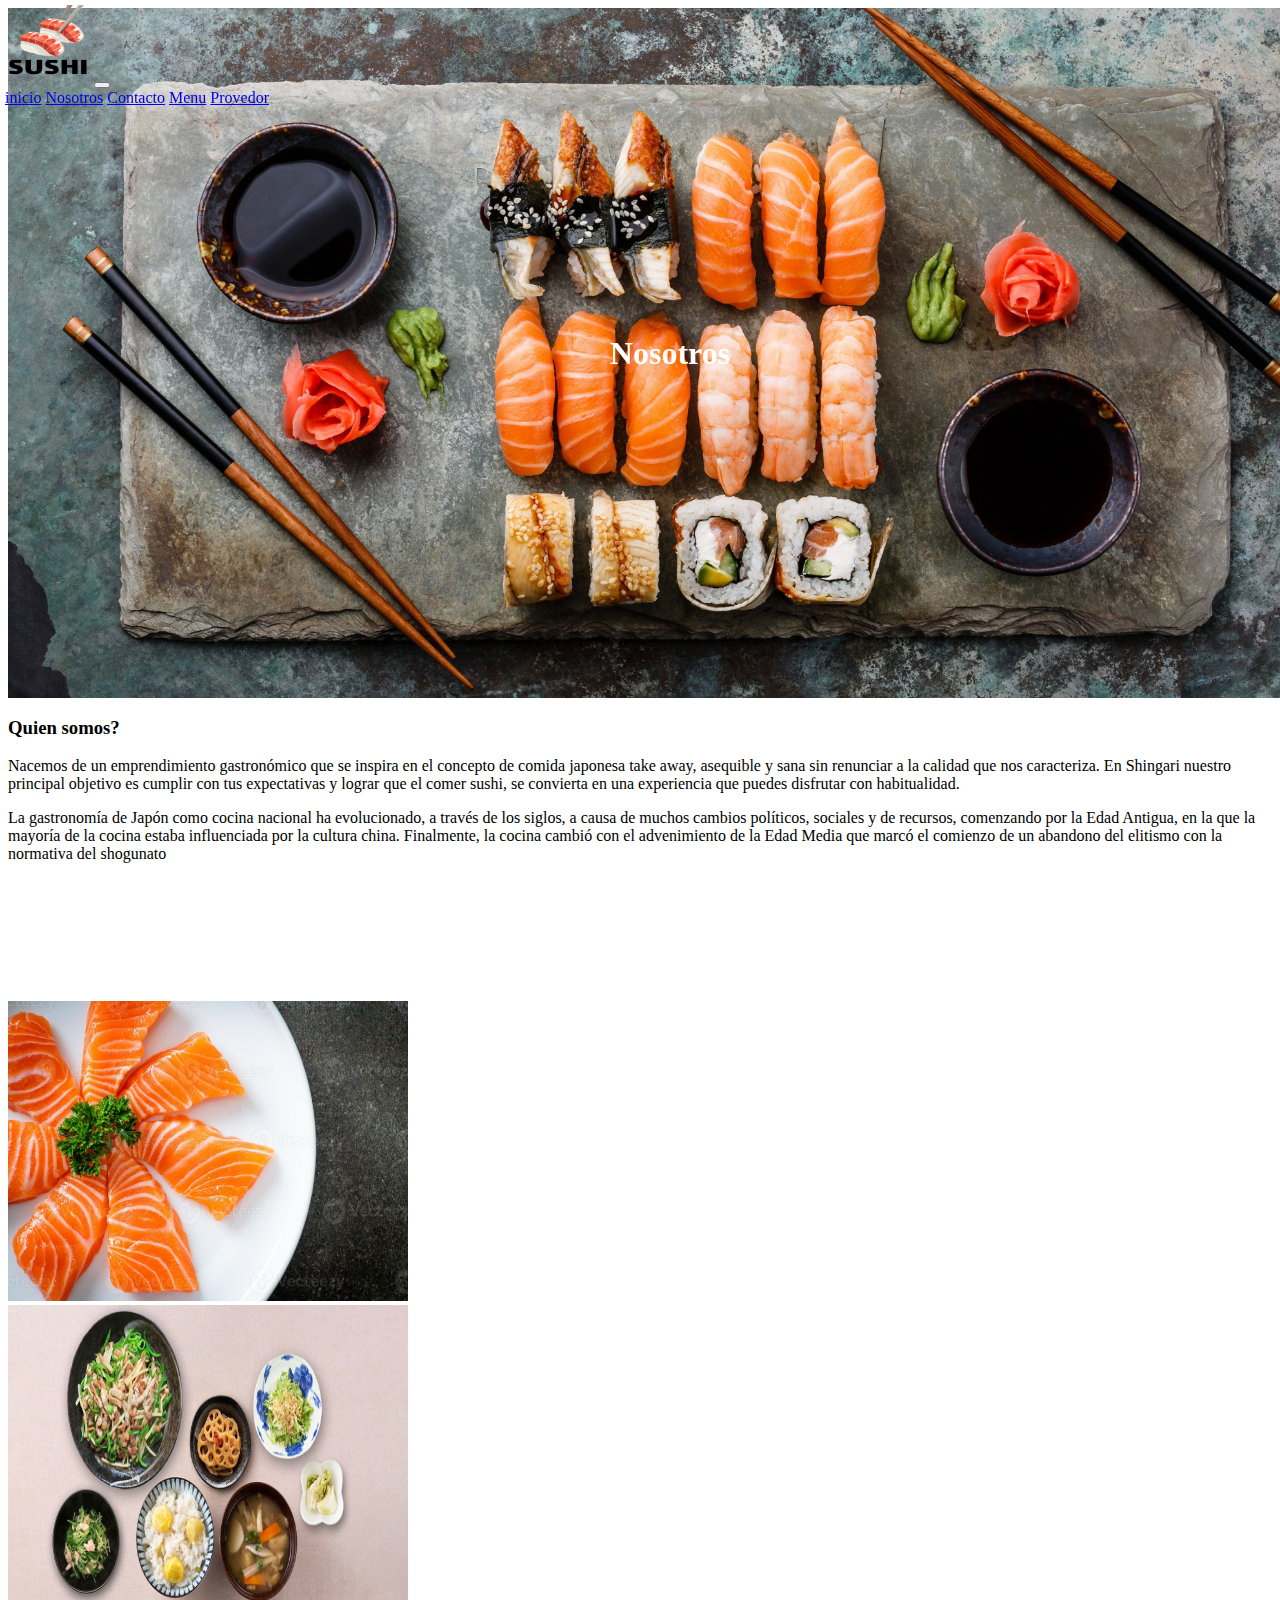
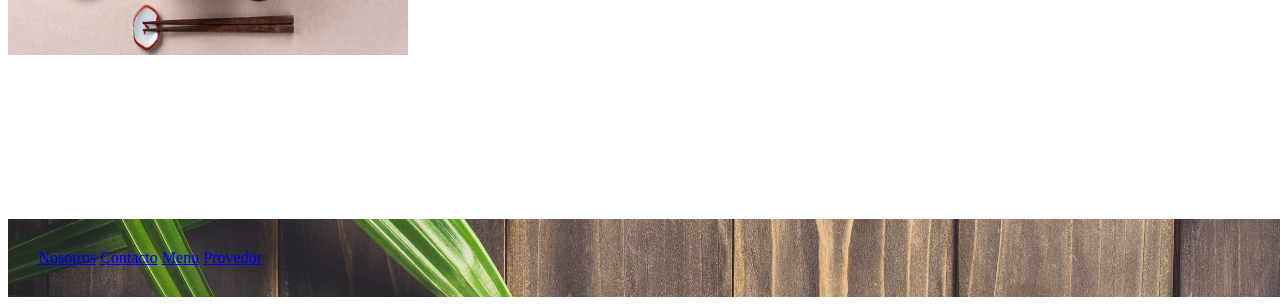
<file: html/nosotros.html>
<!DOCTYPE html>
<html lang="en">
<head>
    <meta charset="UTF-8">
    <meta http-equiv="X-UA-Compatible" content="IE=edge">
    <meta name="viewport" content="width=device-width, initial-scale=1.0">
    <title>Sushi</title>
  
    <!-- BOOTSTRAP -->
    <!-- CSS only -->
    <link href="https://cdn.jsdelivr.net/npm/bootstrap@5.2.2/dist/css/bootstrap.min.css" rel="stylesheet"
      integrity="sha384-Zenh87qX5JnK2Jl0vWa8Ck2rdkQ2Bzep5IDxbcnCeuOxjzrPF/et3URy9Bv1WTRi" crossorigin="anonymous">
  
    <!-- AOS -->
    <link href="https://unpkg.com/aos@2.3.1/dist/aos.css" rel="stylesheet">
  
    <!-- CSS MAIN -->
    <link rel="stylesheet" href="/css/style.css">
  
    <!-- fav_ico -->
    <link rel="apple-touch-icon" sizes="180x180" href="./img/favicon_io/apple-touch-icon.png">
    <link rel="icon" type="image/png" sizes="32x32" href="./img/favicon_io/favicon-32x32.png">
    <link rel="icon" type="image/png" sizes="16x16" href="./img/favicon_io/favicon-16x16.png">
    <!-- fuentes -->
    <link rel="preconnect" href="https://fonts.googleapis.com">
    <link rel="preconnect" href="https://fonts.gstatic.com" crossorigin>
    <link href="https://fonts.googleapis.com/css2?family=Dancing+Script&display=swap" rel="stylesheet">
  
</head>
<body>
        <header>
            <nav class="navbar navbar-expand-lg">
                <div class="container-fluid">
                  <img src="/img/icono3.png" alt="icono" width="85" height="80">
                  <button class="navbar-toggler" type="button" data-bs-toggle="collapse" data-bs-target="#navbarNavAltMarkup"
                    aria-controls="navbarNavAltMarkup" aria-expanded="false" aria-label="Toggle navigation">
                    <span class="navbar-toggler-icon"></span>
                  </button>
                  <div class="collapse navbar-collapse" id="navbarNavAltMarkup">
                    <div class="navbar-nav dark ">
                      <a class="nav-link " href="/index.html">inicio</a>
                      <a class="nav-link " href="/html/nosotros.html">Nosotros</a>
                      <a class="nav-link " href="/html/conctato.html">Contacto</a>
                      <a class="nav-link " href="/html/menu.html">Menu</a>
                      <a class="nav-link " href="/html/provedor.html">Provedor</a>       
                    </div>
                  </div>
                </div>
            </nav>
        </header>
    
        <!-- imagen fondo -->
        <section class="zona1-d text-p">
          <div data-aos="fade-right" class="text-center t-top-img ">
              <h1>Nosotros</h1>
          </div>
        </section>
        <main>
        <section >
            <article class="text-center mt-4 container-lg">
            <h3 class="fs-1 ">Quien somos?</h3>
            <p>Nacemos de un emprendimiento gastronómico que se inspira en el concepto de comida japonesa take away, asequible y sana sin renunciar a la calidad que nos caracteriza. En Shingari nuestro principal objetivo es cumplir con tus expectativas y lograr que el comer sushi, se convierta en una experiencia que puedes disfrutar con habitualidad. </p>
            <p> La gastronomía de Japón como cocina nacional ha evolucionado, a través de los siglos, a causa de muchos cambios políticos, sociales y de recursos, comenzando por la Edad Antigua, en la que la mayoría de la cocina estaba influenciada por la cultura china. Finalmente, la cocina cambió con el advenimiento de la Edad Media que marcó el comienzo de un abandono del elitismo con la normativa del shogunato</p>
        </article>
            <div class=" container-fluid d-flex justify-content-evenly text-center align-items-center mb-5 " >
                <article data-aos="fade-left" class="col-6 ">
                    <p class="fs-1">Nuestros productos</p>
                    <p class="me-2 ms-2">Utilizamos producto local de excelente calidad seleccionado día a día para garantizar frescura en la elaboración de nuestros pedidos. Cumpliendo con las normativas de autocontrol sanitario del Ministerio de Sanidad y Consumo, garantizamos la calidad de nuestros productos y procesos para asegurar una experiencia placentera. Contamos con personal especializado que garantiza un proceso de elaboración óptimo para un resultado final de calidad y eficacia en nuestro servicio. Creamos para cada uno de nuestros clientes una experiencia culinaria agradable que cumpla con todas sus expectativas.</p>
                    </article>
                <img src="/img/salmon.jpg "  width="400" height="300" alt="">
            </div>

            <div class="container-fluid d-flex justify-content-evenly text-center align-items-center mb-5">
                <img src="/img/ima-cont.jpg "  width="400" height="350" alt="">
                <article data-aos="fade-right" class="col-6 ">
                    <p class="fs-2">Gastronomía de Japón </p>
                    <p class="me-2 ms-2">El término moderno "Comida japonesa" (nihon ryōri 日本料理?) o washoku (和食?) se refiere a dicha comida al estilo tradicional, similar a la que existía antes del final del aislamiento nacional de 1868. En un sentido más amplio de la palabra, podrían incluirse también alimentos cuyos ingredientes o modos de cocinarlos fueron introducidos, posteriormente, del extranjero, pero han sido desarrollados por japoneses que los han hecho suyos. La comida japonesa es conocida por su énfasis en la estacionalidad de los alimentos (旬, shun), calidad y presentación de sus ingredientes.</p>
                    </article>
            </div>

            
        </section>
    </main>
        <footer>
          <section class="zona3">
          <div class="text-center navbar-nav mt-4 ">
            <a class="nav-link white" href="/html/nosotros.html">Nosotros</a>
            <a class="nav-link white" href="/html/conctato.html">Contacto</a>
            <a class="nav-link white" href="/html/menu.html">Menu</a>
            <a class="nav-link white" href="/html/menu.html">Provedor</a>       
          </div>
        </section>
        </footer>




    <!-- scrip navbar -->
            <script type="text/javascript">
                window.addEventListener("scroll", function(){
                    var header = document.querySelector("header");
                    header.classList.toggle("abajo",window.scrollY>0);
                })
            </script>

    <!-- AOS -->
    <script src="https://unpkg.com/aos@2.3.1/dist/aos.js"></script>
    <script>
      AOS.init();
    </script>

    <!--BOOTRAP-->
    <!-- JavaScript Bundle with Popper -->
    <script src="https://cdn.jsdelivr.net/npm/bootstrap@5.2.2/dist/js/bootstrap.bundle.min.js"
    integrity="sha384-OERcA2EqjJCMA+/3y+gxIOqMEjwtxJY7qPCqsdltbNJuaOe923+mo//f6V8Qbsw3"
    crossorigin="anonymous"></script>

</body>
</html>
</file>
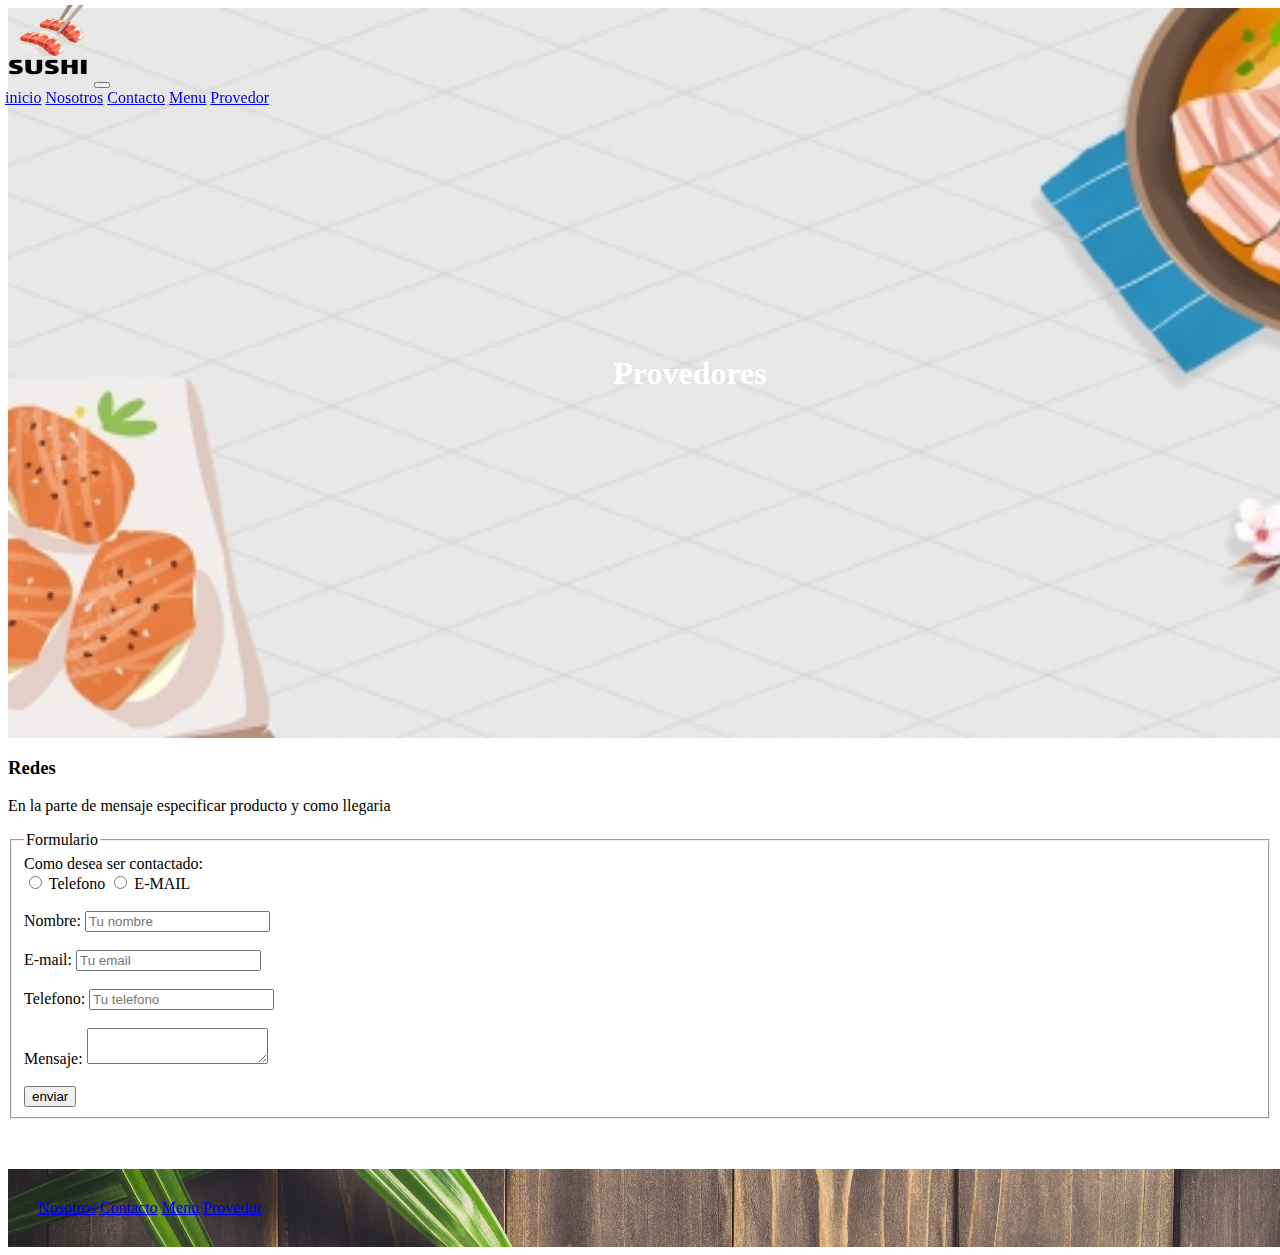
<file: html/provedor.html>
<!DOCTYPE html>
<html lang="en">
<head>
    <meta charset="UTF-8">
    <meta http-equiv="X-UA-Compatible" content="IE=edge">
    <meta name="viewport" content="width=device-width, initial-scale=1.0">
    <title>Sushi</title>
  
    <!-- BOOTSTRAP -->
    <!-- CSS only -->
    <link href="https://cdn.jsdelivr.net/npm/bootstrap@5.2.2/dist/css/bootstrap.min.css" rel="stylesheet"
      integrity="sha384-Zenh87qX5JnK2Jl0vWa8Ck2rdkQ2Bzep5IDxbcnCeuOxjzrPF/et3URy9Bv1WTRi" crossorigin="anonymous">
  
    <!-- AOS -->
    <link href="https://unpkg.com/aos@2.3.1/dist/aos.css" rel="stylesheet">
  
    <!-- CSS MAIN -->
    <link rel="stylesheet" href="/css/style.css">
  
    <!-- fav_ico -->
    <link rel="apple-touch-icon" sizes="180x180" href="./img/favicon_io/apple-touch-icon.png">
    <link rel="icon" type="image/png" sizes="32x32" href="./img/favicon_io/favicon-32x32.png">
    <link rel="icon" type="image/png" sizes="16x16" href="./img/favicon_io/favicon-16x16.png">
    <!-- fuentes -->
    <link rel="preconnect" href="https://fonts.googleapis.com">
    <link rel="preconnect" href="https://fonts.gstatic.com" crossorigin>
    <link href="https://fonts.googleapis.com/css2?family=Dancing+Script&display=swap" rel="stylesheet">
  
</head>
<body>
        <header>
            <nav class="navbar navbar-expand-lg">
                <div class="container-fluid">
                  <img src="/img/icono3.png" alt="icono" width="85" height="80">
                  <button class="navbar-toggler" type="button" data-bs-toggle="collapse" data-bs-target="#navbarNavAltMarkup"
                    aria-controls="navbarNavAltMarkup" aria-expanded="false" aria-label="Toggle navigation">
                    <span class="navbar-toggler-icon"></span>
                  </button>
                  <div class="collapse navbar-collapse" id="navbarNavAltMarkup">
                    <div class="navbar-nav dark ">
                      <a class="nav-link " href="/index.html">inicio</a>
                      <a class="nav-link " href="/html/nosotros.html">Nosotros</a>
                      <a class="nav-link " href="/html/conctato.html">Contacto</a>
                      <a class="nav-link " href="/html/menu.html">Menu</a>
                      <a class="nav-link " href="/html/provedor.html">Provedor</a>       
                    </div>
                  </div>
                </div>
            </nav>
        </header>
    
        <!-- imagen fondo -->
        <section class="zona1-c text-p">
          <div data-aos="fade-right" class="text-center t-top-img ">
              <h1>Provedores</h1>
              
          </div>
        </section>
        <article class="text-center mt-4 mb-5 text-decoration-underline">
            <h3>Redes</h3>
            <p>En la parte de mensaje especificar producto y como llegaria</p>
        </article>
        <main>
        <section >
            <div class="d-flex justify-content-center">
                <form method="GET"enctype=""/>
                <fieldset> 
                  <legend>Formulario</legend>
                <span>Como desea ser contactado:</span>
                <br>
                <input type="radio"name="rad" id="tel" />
                <span>Telefono</span>
            
                <input type="radio"name="rad" id="mail" /> 
                <span>E-MAIL</span>
            
                <br><br>
                <label for="nombre">Nombre:</label>
                <input type="name" id="nombre" placeholder="Tu nombre" required="">
                <br><br>
            
                <label for="email">E-mail:</label>
                <input type="email" id="email" placeholder="Tu email" required="">
                <br><br>
            
                <label for="email">Telefono:</label>
                <input type="name" id="telefono" placeholder="Tu telefono" required="">
                <br><br>
        
                <label for="text">Mensaje:</label>
                <textarea id="mensaje"></textarea>
                <br><br>
            
                <input type="button" value="enviar"/>
        
                  </fieldset> 
                </form>
            </div>
        </section>
    </main>
        <footer>
          <section class="zona3">
          <div class="text-center navbar-nav mt-4 ">
            <a class="nav-link white" href="/html/nosotros.html">Nosotros</a>
            <a class="nav-link white" href="/html/conctato.html">Contacto</a>
            <a class="nav-link white" href="/html/menu.html">Menu</a>
            <a class="nav-link white" href="/html/menu.html">Provedor</a>       
          </div>
        </section>
        </footer>




    <!-- scrip navbar -->
            <script type="text/javascript">
                window.addEventListener("scroll", function(){
                    var header = document.querySelector("header");
                    header.classList.toggle("abajo",window.scrollY>0);
                })
            </script>

    <!-- AOS -->
    <script src="https://unpkg.com/aos@2.3.1/dist/aos.js"></script>
    <script>
      AOS.init();
    </script>

    <!--BOOTRAP-->
    <!-- JavaScript Bundle with Popper -->
    <script src="https://cdn.jsdelivr.net/npm/bootstrap@5.2.2/dist/js/bootstrap.bundle.min.js"
    integrity="sha384-OERcA2EqjJCMA+/3y+gxIOqMEjwtxJY7qPCqsdltbNJuaOe923+mo//f6V8Qbsw3"
    crossorigin="anonymous"></script>

</body>
</html>
</file>
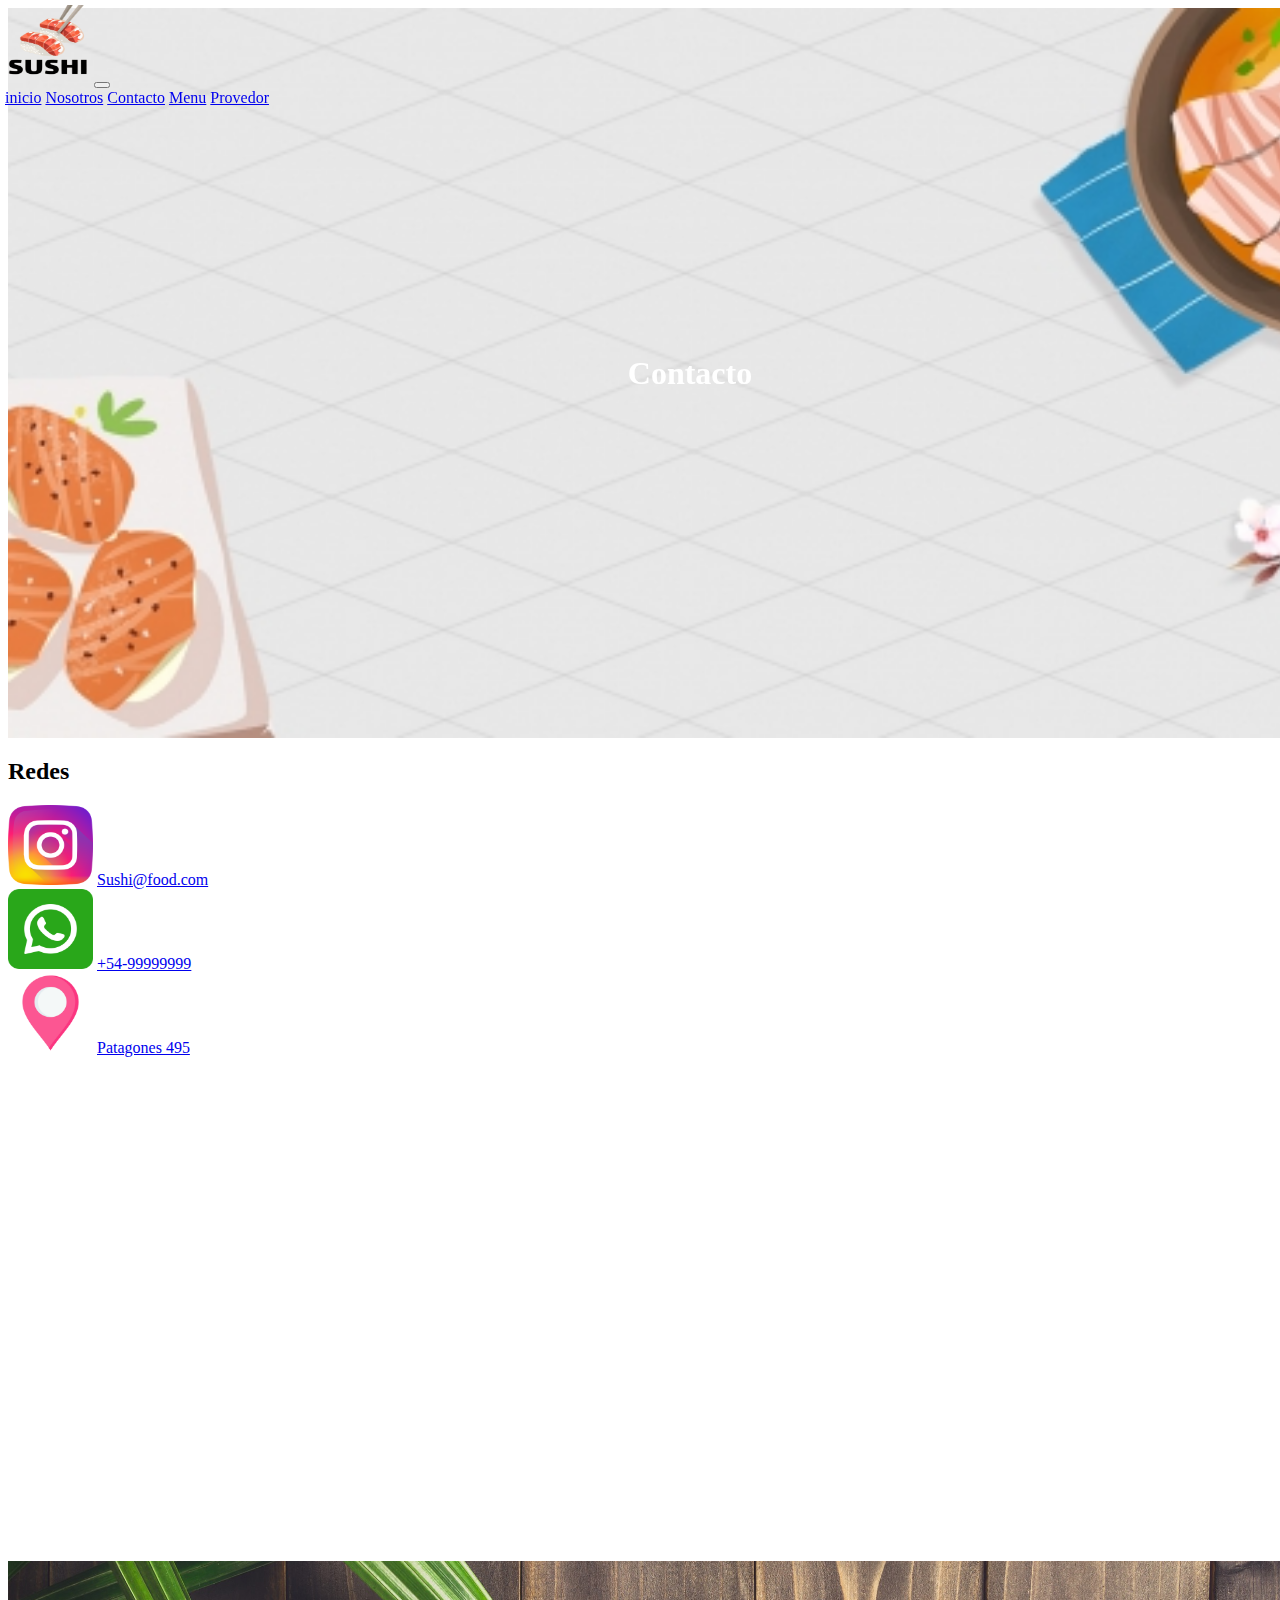
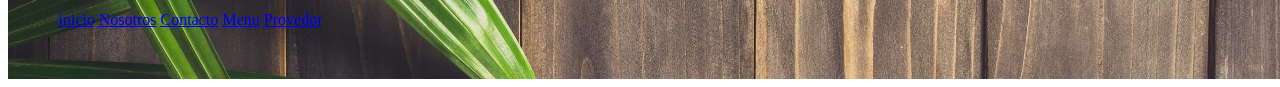
<file: pages/conctato.html>
<!DOCTYPE html>
<html lang="en">
<head>
    <meta charset="UTF-8">
    <meta http-equiv="X-UA-Compatible" content="IE=edge">
    <meta name="viewport" content="width=device-width, initial-scale=1.0">
    <title>Sushi</title>
  
    <!-- BOOTSTRAP -->
    <!-- CSS only -->
    <link href="https://cdn.jsdelivr.net/npm/bootstrap@5.2.2/dist/css/bootstrap.min.css" rel="stylesheet"
      integrity="sha384-Zenh87qX5JnK2Jl0vWa8Ck2rdkQ2Bzep5IDxbcnCeuOxjzrPF/et3URy9Bv1WTRi" crossorigin="anonymous">
  
    <!-- AOS -->
    <link href="https://unpkg.com/aos@2.3.1/dist/aos.css" rel="stylesheet">
  
    <!-- CSS MAIN -->
    <link rel="stylesheet" href="../css/style.css">
  
   
    <!-- fuentes -->
    <link rel="preconnect" href="https://fonts.googleapis.com">
    <link rel="preconnect" href="https://fonts.gstatic.com" crossorigin>
    <link href="https://fonts.googleapis.com/css2?family=Dancing+Script&display=swap" rel="stylesheet">
  
</head>
<body>
        <header>
            <nav class="navbar navbar-expand-lg">
                <div class="container-fluid">
                  <img src="../img/icono3.png" alt="icono" width="85" height="80">
                  <button class="navbar-toggler" type="button" data-bs-toggle="collapse" data-bs-target="#navbarNavAltMarkup"
                    aria-controls="navbarNavAltMarkup" aria-expanded="false" aria-label="Toggle navigation">
                    <span class="navbar-toggler-icon"></span>
                  </button>
                  <div class="collapse navbar-collapse" id="navbarNavAltMarkup">
                    <div class="navbar-nav dark ">
                      <a class="nav-link " href="../index.html">inicio</a>
                      <a class="nav-link " href="./nosotros.html">Nosotros</a>
                      <a class="nav-link " href="./conctato.html">Contacto</a>
                      <a class="nav-link " href="./menu.html">Menu</a>
                      <a class="nav-link " href="./provedor.html">Provedor</a>  
                    </div>
                  </div>
                </div>
            </nav>
        </header>
        <!-- imagen fondo -->
        <section class="zona1-c text-p">
          <div data-aos="fade-down"
          data-aos-easing="linear"
          data-aos-duration="600" class="text-center t-top-img container-fluid col-12">
              <h1>Contacto</h1>
          </div>
        </section>
    <main>
        <section class="mt-4 container-fluid"> 
            <h2 class="text-center mb-5 ">Redes</h2>
                <div class="d-flex justify-content-evenly mb-5">
                    <article class="scale-up-center text-center ">
              
                        <img src="../img/iconos/ins.png" class="r" alt="logo-instagram" width="85" height="80" href="https://www.instagram.com/">                     
                        <a  class="row mt-3" href="https://www.instagram.com/">Sushi@food.com</a>
                    </article>

                    <article class="scale-up-center text-center">
                        <img src="../img/iconos/wsp.png" class="r" alt="logo-wsp" width="85" height="80">
                        <a  class="row mt-3" href="https://web.whatsapp.com/">+54-99999999</a>
                    </article>
                    <article class="scale-up-center ">
                        <img src="../img/iconos/loc.png" class="r" alt="logo de localicacion" width="85" height="80">
                        <a  class="row mt-3" href="https://www.google.com.ar/maps">Patagones 495 </a>
                     
                        
                    </article>
                </div>
                <article class=" d-flex justify-content-center container-fluid">
                    <iframe src="https://www.google.com/maps/embed?pb=!1m18!1m12!1m3!1d3140.0261594919702!2d-57.59833508547511!3d-38.09305487970268!2m3!1f0!2f0!3f0!3m2!1i1024!2i768!4f13.1!3m3!1m2!1s0x9584e1991be2301b%3A0x1f51d93b47808ee9!2sCalle%20441%201598%2C%20B7600%20Mar%20del%20Plata%2C%20Provincia%20de%20Buenos%20Aires!5e0!3m2!1ses!2sar!4v1666318798685!5m2!1ses!2sar" width="600" height="450" style="border:0;" allowfullscreen="" loading="lazy" referrerpolicy="no-referrer-when-downgrade"></iframe>

                </article>
            
        </section>
    </main>

        <footer>
          <section class="zona3-p">
          <div class="text-center navbar-nav mt-4 ">
            <a class="nav-link " href="../index.html">inicio</a>
            <a class="nav-link " href="./nosotros.html">Nosotros</a>
            <a class="nav-link " href="./conctato.html">Contacto</a>
            <a class="nav-link " href="./menu.html">Menu</a>
            <a class="nav-link " href="./provedor.html">Provedor</a>   
          </div>
        </section>
        </footer>




    <!-- scrip navbar -->
            <script type="text/javascript">
                window.addEventListener("scroll", function(){
                    var header = document.querySelector("header");
                    header.classList.toggle("abajo",window.scrollY>0);
                })
            </script>

    <!-- AOS -->
    <script src="https://unpkg.com/aos@2.3.1/dist/aos.js"></script>
    <script>
      AOS.init();
    </script>

    <!--BOOTRAP-->
    <!-- JavaScript Bundle with Popper -->
    <script src="https://cdn.jsdelivr.net/npm/bootstrap@5.2.2/dist/js/bootstrap.bundle.min.js"
    integrity="sha384-OERcA2EqjJCMA+/3y+gxIOqMEjwtxJY7qPCqsdltbNJuaOe923+mo//f6V8Qbsw3"
    crossorigin="anonymous"></script>

</body>
</html>
</file>
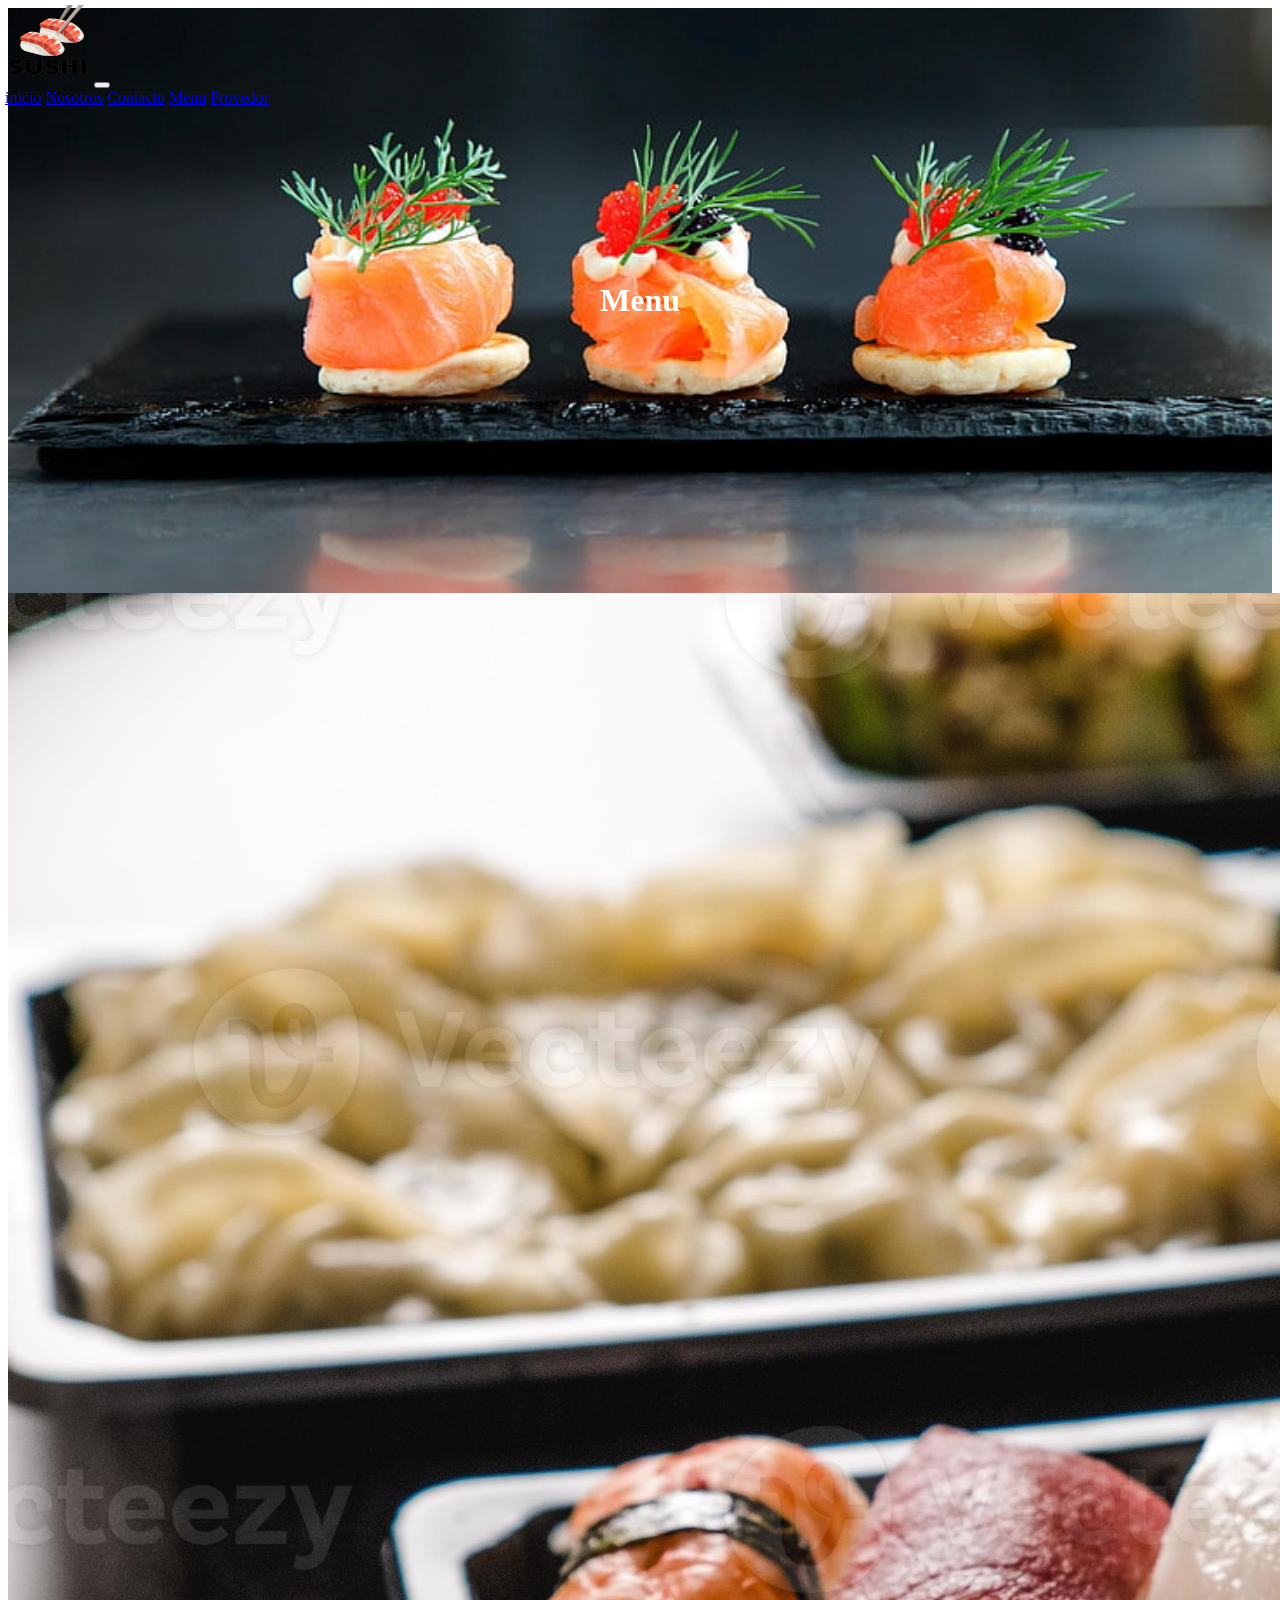
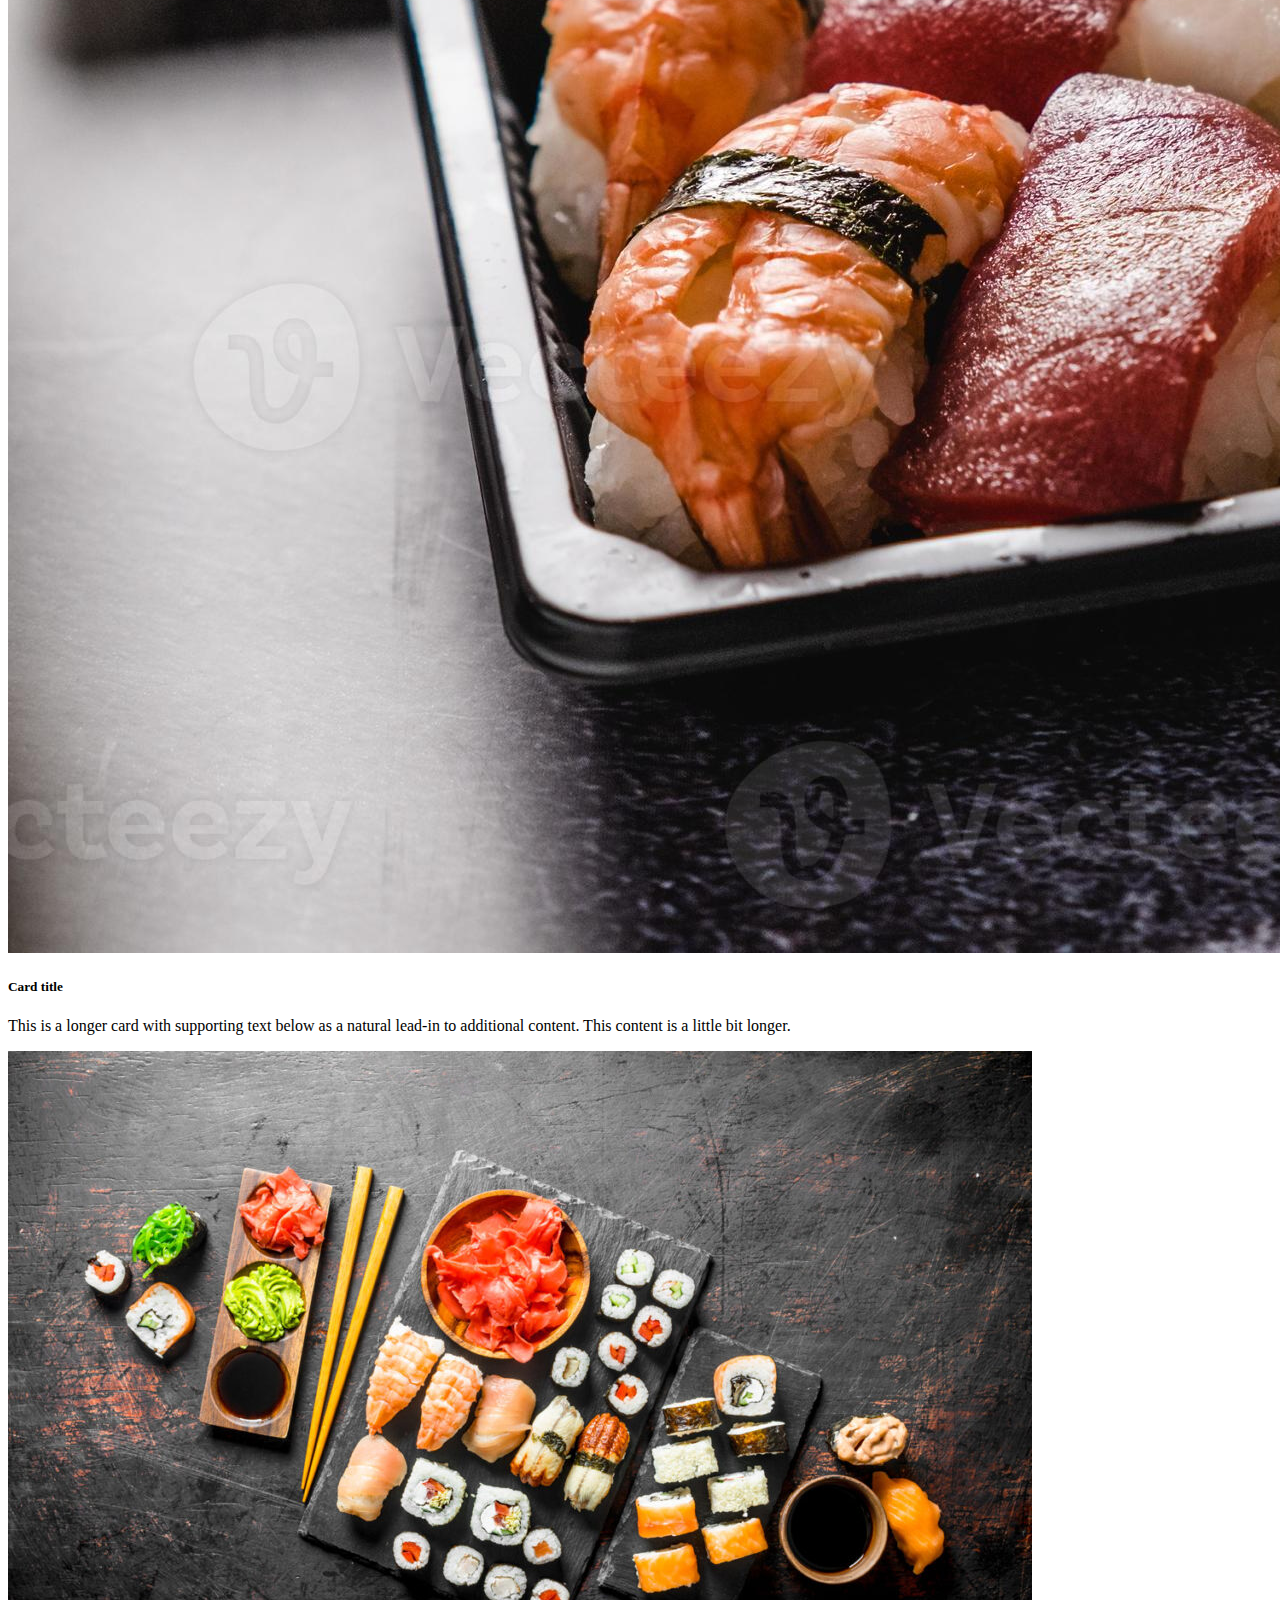
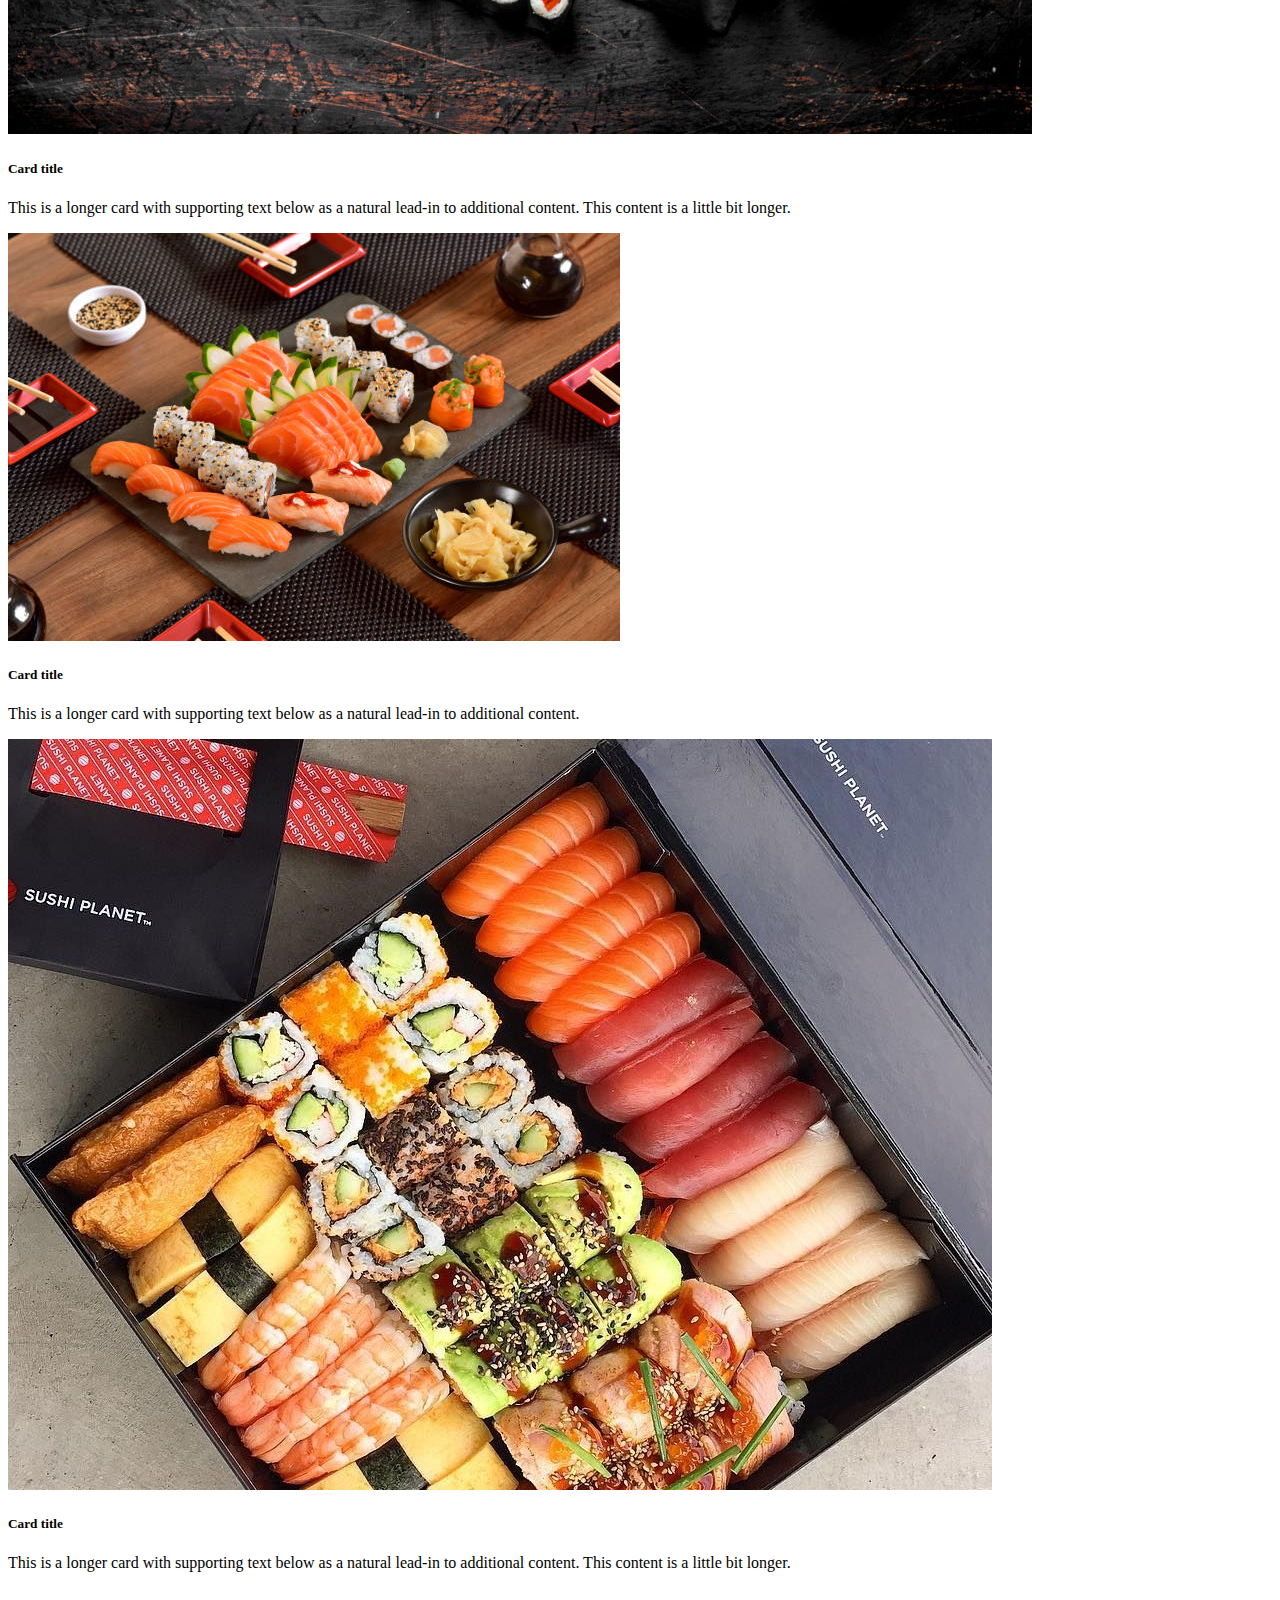
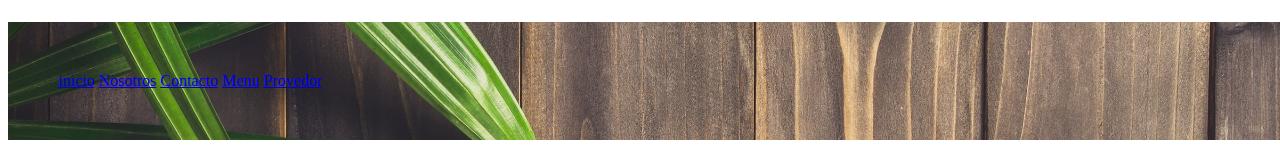
<file: pages/menu.html>
<!DOCTYPE html>
<html lang="en">
<head>
    <meta charset="UTF-8">
    <meta http-equiv="X-UA-Compatible" content="IE=edge">
    <meta name="viewport" content="width=device-width, initial-scale=1.0">
    <title>Sushi</title>
  
    <!-- BOOTSTRAP -->
    <!-- CSS only -->
    <link href="https://cdn.jsdelivr.net/npm/bootstrap@5.2.2/dist/css/bootstrap.min.css" rel="stylesheet"
      integrity="sha384-Zenh87qX5JnK2Jl0vWa8Ck2rdkQ2Bzep5IDxbcnCeuOxjzrPF/et3URy9Bv1WTRi" crossorigin="anonymous">
  
    <!-- AOS -->
    <link href="https://unpkg.com/aos@2.3.1/dist/aos.css" rel="stylesheet">
  
    <!-- CSS MAIN -->
    <link rel="stylesheet" href="../css/style.css">
  
    <!-- fav_ico -->
    <link rel="apple-touch-icon" sizes="180x180" href="./img/favicon_io/apple-touch-icon.png">
    <link rel="icon" type="image/png" sizes="32x32" href="./img/favicon_io/favicon-32x32.png">
    <link rel="icon" type="image/png" sizes="16x16" href="./img/favicon_io/favicon-16x16.png">
    <!-- fuentes -->
    <link rel="preconnect" href="https://fonts.googleapis.com">
    <link rel="preconnect" href="https://fonts.gstatic.com" crossorigin>
    <link href="https://fonts.googleapis.com/css2?family=Dancing+Script&display=swap" rel="stylesheet">
  
</head>
<body>
    <body>
        <header>
            <nav class="navbar navbar-expand-lg abajo1">
                <div class="container-fluid">
                  <img src="../img/icono3.png" alt="icono" width="85" height="80">
                  <button class="navbar-toggler" type="button" data-bs-toggle="collapse" data-bs-target="#navbarNavAltMarkup"
                    aria-controls="navbarNavAltMarkup" aria-expanded="false" aria-label="Toggle navigation">
                    <span class="navbar-toggler-icon"></span>
                  </button>
                  <div class="collapse navbar-collapse" id="navbarNavAltMarkup">
                    <div class="navbar-nav dark">
                      <a class="nav-link " href="../index.html">inicio</a>
                      <a class="nav-link " href="./nosotros.html">Nosotros</a>
                      <a class="nav-link " href="./conctato.html">Contacto</a>
                      <a class="nav-link " href="./menu.html">Menu</a>
                      <a class="nav-link " href="./provedor.html">Provedor</a>  
                    </div>
                    </div>   
                </div>   
            </nav>
        </header>
        
            <section class="zona1-menu text-p">
            <div data-aos="fade-right" class="text-center t-top-img ">
                <h1>Menu</h1>
            </div>
            </section>
  <main>
    <section>
  <!-- card bootstrap -->
  <!-- ofertas -->
      <div class="row row-cols-1 row-cols-sm-2 g-4 row-cols-lg-3 container-fluid">
        <div class="col container-fluid mt-2 ">
          <div class="card h-100">
            <img src="../img/menu 1.jpg" class="card-img-top " alt="...">
            <div class="card-body">
              <h5 class="card-title">Card title</h5>
              <p class="card-text">This is a longer card with supporting text below as a natural lead-in to additional content. This content is a little bit longer.</p>
            </div>
          </div>
        </div>
        <div class="col container-fluid mt-2">
          <div class="card h-100">
            <img src="../img/menu2.jpg" class="card-img-top" alt="...">
            <div class="card-body">
              <h5 class="card-title">Card title</h5>
              <p class="card-text">This is a longer card with supporting text below as a natural lead-in to additional content. This content is a little bit longer.</p>
            </div>
          </div>
        </div>
        <div class="col container-fluid mt-2 ">
          <div class="card h-100">
            <img src="../img/menu3.jpg" class="card-img-top" alt="...">
            <div class="card-body">
              <h5 class="card-title">Card title</h5>
              <p class="card-text">This is a longer card with supporting text below as a natural lead-in to additional content.</p>
            </div>
          </div>
        </div>
        <div class="col container-fluid mt-2">
          <div class="card h-100">
            <img src="../img/menu 4.jpg" class="card-img-top" alt="...">
            <div class="card-body">
              <h5 class="card-title">Card title</h5>
              <p class="card-text">This is a longer card with supporting text below as a natural lead-in to additional content. This content is a little bit longer.</p>
            </div>
          </div>
        </div>
      </div>
            <!-- <div data-aos="fade-up"
            data-aos-duration="2500">
            <h3  class="text-center fs-1 text-decoration-underline">Combos armados</h3>
            </div>
            <div class="conteiner-cards row  text- align-items-center justify-content-evenly" >
                
            </div> -->

    </section>
  </main>
        <footer>
            <section class="zona3-p">
            <div class="text-center navbar-nav mt-4 ">
              <a class="nav-link " href="../index.html">inicio</a>
              <a class="nav-link " href="./nosotros.html">Nosotros</a>
              <a class="nav-link " href="./conctato.html">Contacto</a>
              <a class="nav-link " href="./menu.html">Menu</a>
              <a class="nav-link " href="./provedor.html">Provedor</a>   
            </div>
          </section>
          </footer> 




   <!-- scrip navbar -->
   <script type="text/javascript">
    window.addEventListener("scroll", function(){
        var header = document.querySelector("header");
        header.classList.toggle("abajo",window.scrollY>0);
    })
    </script>

    <!-- AOS -->
    <script src="https://unpkg.com/aos@2.3.1/dist/aos.js"></script>
    <script>
      AOS.init();
    </script>

    <!--BOOTRAP-->
    <!-- JavaScript Bundle with Popper -->
    <script src="https://cdn.jsdelivr.net/npm/bootstrap@5.2.2/dist/js/bootstrap.bundle.min.js"
    integrity="sha384-OERcA2EqjJCMA+/3y+gxIOqMEjwtxJY7qPCqsdltbNJuaOe923+mo//f6V8Qbsw3"
    crossorigin="anonymous"></script>

</body>
</html>
</file>
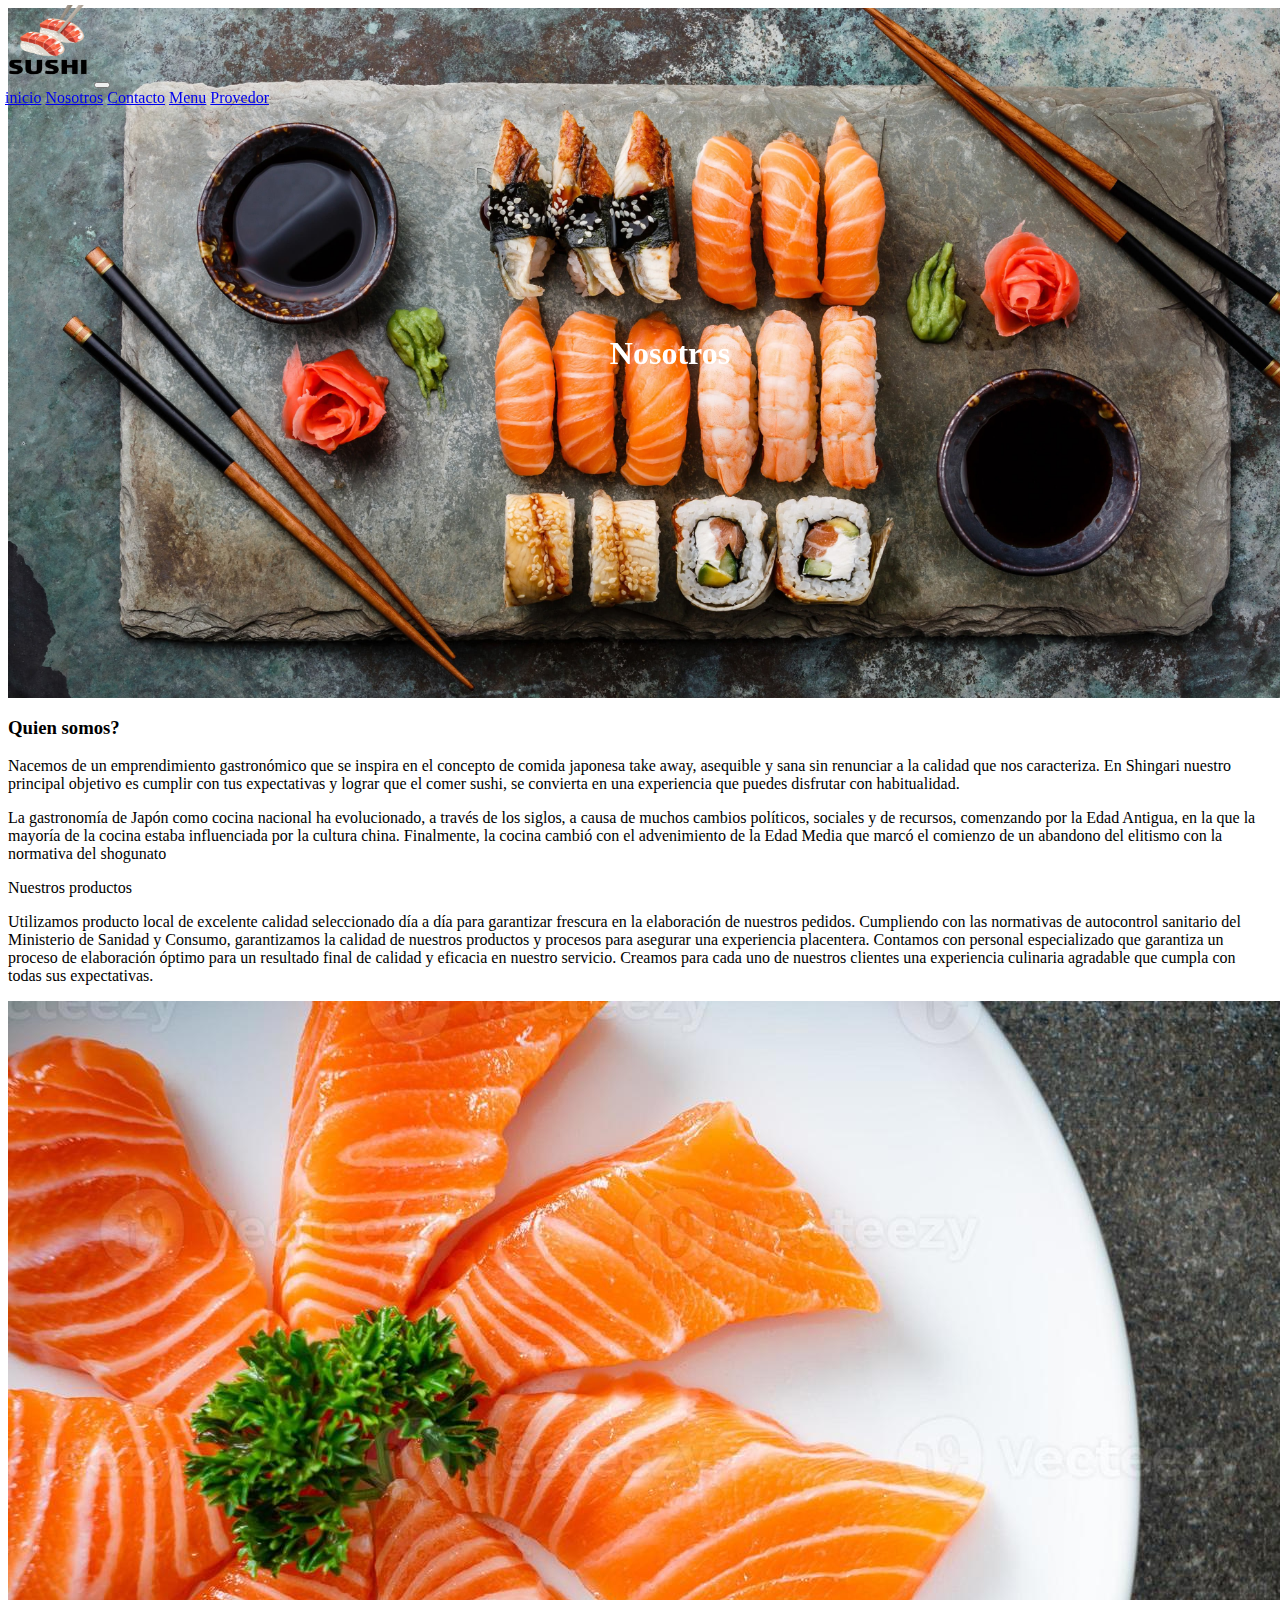
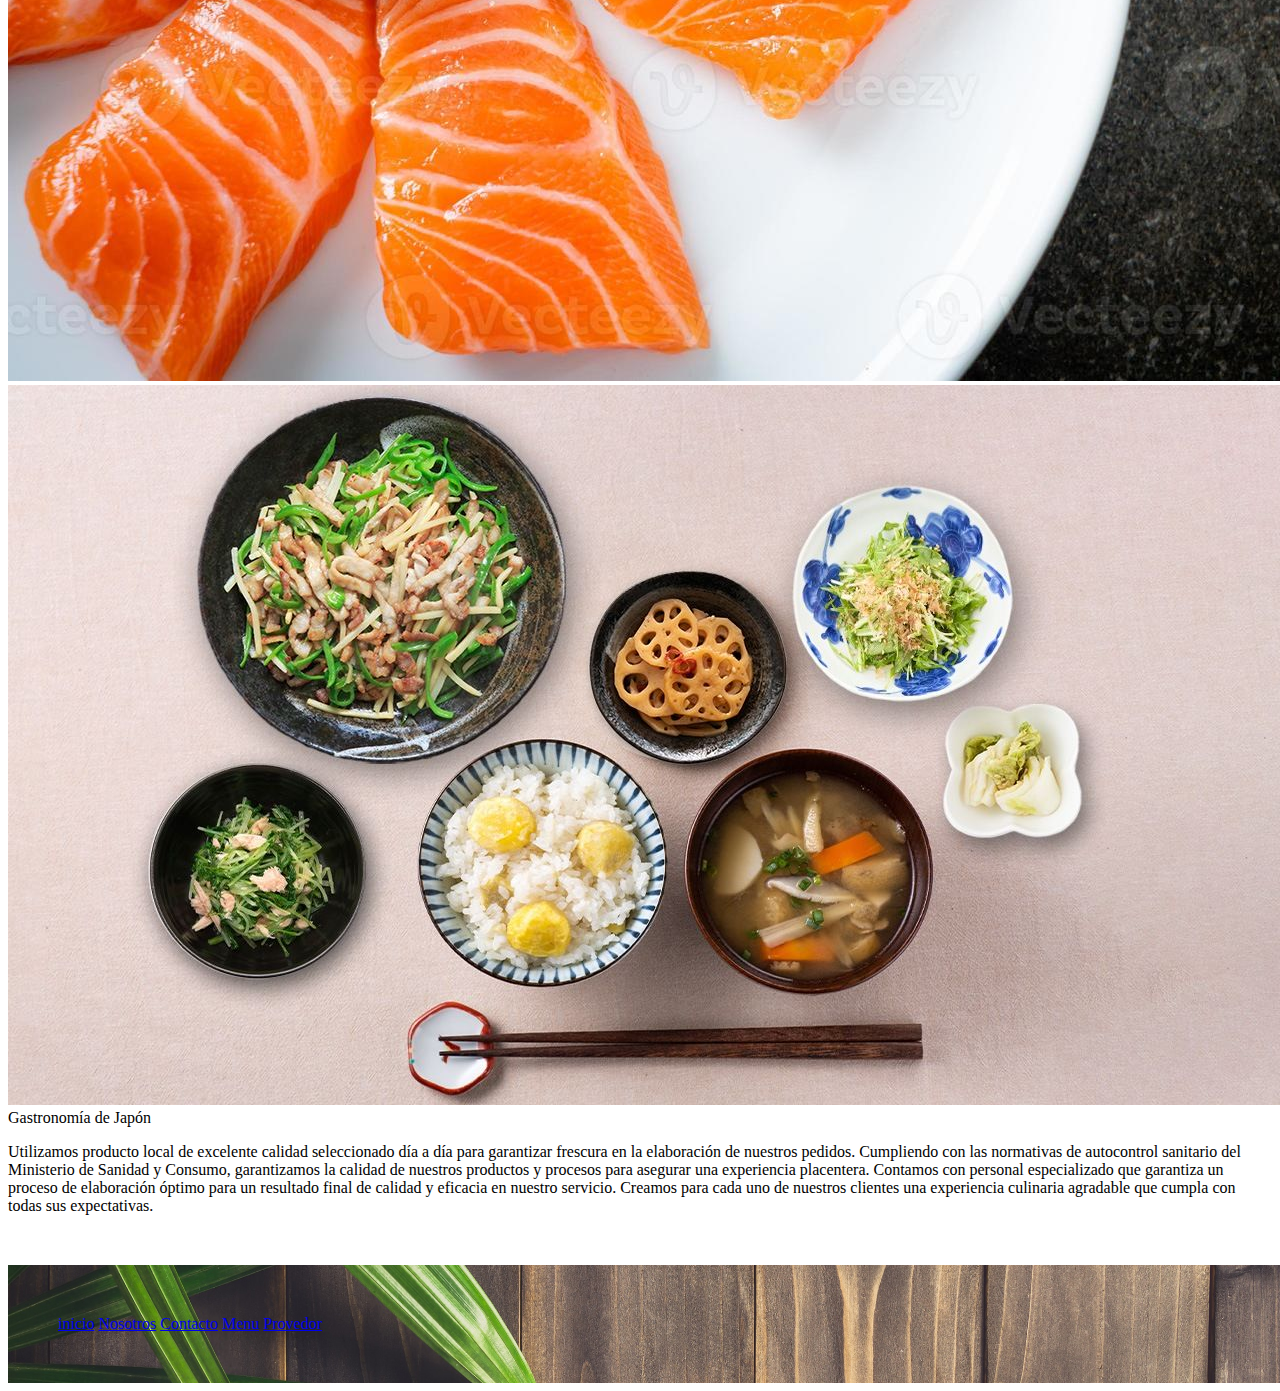
<file: pages/nosotros.html>
<!DOCTYPE html>
<html lang="en">
  <head>
    <meta charset="UTF-8" />
    <meta http-equiv="X-UA-Compatible" content="IE=edge" />
    <meta name="viewport" content="width=device-width, initial-scale=1.0" />
    <title>Sushi</title>

    <!-- BOOTSTRAP -->
    <!-- CSS only -->
    <link
      href="https://cdn.jsdelivr.net/npm/bootstrap@5.2.2/dist/css/bootstrap.min.css"
      rel="stylesheet"
      integrity="sha384-Zenh87qX5JnK2Jl0vWa8Ck2rdkQ2Bzep5IDxbcnCeuOxjzrPF/et3URy9Bv1WTRi"
      crossorigin="anonymous"
    />

    <!-- AOS -->
    <link href="https://unpkg.com/aos@2.3.1/dist/aos.css" rel="stylesheet" />

    <!-- CSS MAIN -->
    <link rel="stylesheet" href="../css/style.css" />

    <!-- fav_ico -->
    <link
      rel="apple-touch-icon"
      sizes="180x180"
      href="./img/favicon_io/apple-touch-icon.png"
    />
    <link
      rel="icon"
      type="image/png"
      sizes="32x32"
      href="./img/favicon_io/favicon-32x32.png"
    />
    <link
      rel="icon"
      type="image/png"
      sizes="16x16"
      href="./img/favicon_io/favicon-16x16.png"
    />
    <!-- fuentes -->
    <link rel="preconnect" href="https://fonts.googleapis.com" />
    <link rel="preconnect" href="https://fonts.gstatic.com" crossorigin />
    <link
      href="https://fonts.googleapis.com/css2?family=Dancing+Script&display=swap"
      rel="stylesheet"
    />
  </head>
  <body class="conteinter1">
    <header class="">
      <nav class="navbar navbar-expand-lg container-fluid">
        <div class="container-fluid">
          <img src="../img/icono3.png" alt="icono" width="85" height="80" />
          <button
            class="navbar-toggler"
            type="button"
            data-bs-toggle="collapse"
            data-bs-target="#navbarNavAltMarkup"
            aria-controls="navbarNavAltMarkup"
            aria-expanded="false"
            aria-label="Toggle navigation">
            <span class="navbar-toggler-icon"></span>
          </button>
          <div class="collapse navbar-collapse" id="navbarNavAltMarkup">
            <div class="navbar-nav dark">
              <a class="nav-link" href="../index.html">inicio</a>
              <a class="nav-link" href="./nosotros.html">Nosotros</a>
              <a class="nav-link" href="./conctato.html">Contacto</a>
              <a class="nav-link" href="./menu.html">Menu</a>
              <a class="nav-link" href="./provedor.html">Provedor</a>
            </div>
          </div>
        </div>
      </nav>
    </header>

    <!-- imagen fondo -->
    <section class="zona1-d text-p">
      <div data-aos="fade-right" class="text-center t-top-img">
        <h1>Nosotros</h1>
      </div>
    </section>

    <main>
      <section>
        <article class="text-center mt-4 container-lg mb-3">
          <h3 class="fs-1">Quien somos?</h3>
          <p>
            Nacemos de un emprendimiento gastronómico que se inspira en el
            concepto de comida japonesa take away, asequible y sana sin
            renunciar a la calidad que nos caracteriza. En Shingari nuestro
            principal objetivo es cumplir con tus expectativas y lograr que el
            comer sushi, se convierta en una experiencia que puedes disfrutar
            con habitualidad.
          </p>
          <p>
            La gastronomía de Japón como cocina nacional ha evolucionado, a
            través de los siglos, a causa de muchos cambios políticos, sociales
            y de recursos, comenzando por la Edad Antigua, en la que la mayoría
            de la cocina estaba influenciada por la cultura china. Finalmente,
            la cocina cambió con el advenimiento de la Edad Media que marcó el
            comienzo de un abandono del elitismo con la normativa del shogunato
          </p>
        </article>

        <!-- texto y imagen en misma linea -->
        <div class="container text-center">
          <div class="row row-cols-1 row-cols-sm-1 row-cols-lg-2">
            <div class="col">
              <div class="fs-1">Nuestros productos</div>
              <p class="ms-2">
                Utilizamos producto local de excelente calidad seleccionado día
                a día para garantizar frescura en la elaboración de nuestros
                pedidos. Cumpliendo con las normativas de autocontrol sanitario
                del Ministerio de Sanidad y Consumo, garantizamos la calidad de
                nuestros productos y procesos para asegurar una experiencia
                placentera. Contamos con personal especializado que garantiza un
                proceso de elaboración óptimo para un resultado final de calidad
                y eficacia en nuestro servicio. Creamos para cada uno de
                nuestros clientes una experiencia culinaria agradable que cumpla
                con todas sus expectativas.
              </p>
            </div>

            <div class="col">
              <div>
                <img src="../img/salmon.jpg " alt="" class="container-fluid" />
              </div>
            </div>
          </div>
        </div>

        <div class="container text-center mt-3">
          <div class="row row-cols-1 row-cols-sm-1 row-cols-lg-2">
            <div class="col">
                <img src="../img/ima-cont.jpg" alt="" class="container-fluid" />
              </div>
              <div class="col">
              <div class="fs-1">Gastronomía de Japón</div>
              <p class="ms-2">
                Utilizamos producto local de excelente calidad seleccionado día a
                día para garantizar frescura en la elaboración de nuestros
                pedidos. Cumpliendo con las normativas de autocontrol sanitario
                del Ministerio de Sanidad y Consumo, garantizamos la calidad de
                nuestros productos y procesos para asegurar una experiencia
                placentera. Contamos con personal especializado que garantiza un
                proceso de elaboración óptimo para un resultado final de calidad y
                eficacia en nuestro servicio. Creamos para cada uno de nuestros
                clientes una experiencia culinaria agradable que cumpla con todas
                sus expectativas.
              </p>
            </div>
          </div>

          
      </section>
    </main>
    <footer>
      <section class="zona3-p container-fluid">
        <div class="text-center navbar-nav mt-1">
          <a class="nav-link" href="../index.html">inicio</a>
          <a class="nav-link" href="./nosotros.html">Nosotros</a>
          <a class="nav-link" href="./conctato.html">Contacto</a>
          <a class="nav-link" href="./menu.html">Menu</a>
          <a class="nav-link" href="./provedor.html">Provedor</a>
        </div>
      </section>
    </footer>

    <!-- scrip navbar -->
    <script type="text/javascript">
      window.addEventListener("scroll", function () {
        var header = document.querySelector("header");
        header.classList.toggle("abajo", window.scrollY > 0);
      });
    </script>

    <!-- AOS -->
    <script src="https://unpkg.com/aos@2.3.1/dist/aos.js"></script>
    <script>
      AOS.init();
    </script>

    <!--BOOTRAP-->
    <!-- JavaScript Bundle with Popper -->
    <script
      src="https://cdn.jsdelivr.net/npm/bootstrap@5.2.2/dist/js/bootstrap.bundle.min.js"
      integrity="sha384-OERcA2EqjJCMA+/3y+gxIOqMEjwtxJY7qPCqsdltbNJuaOe923+mo//f6V8Qbsw3"
      crossorigin="anonymous"
    ></script>
  </body>
</html>
</file>
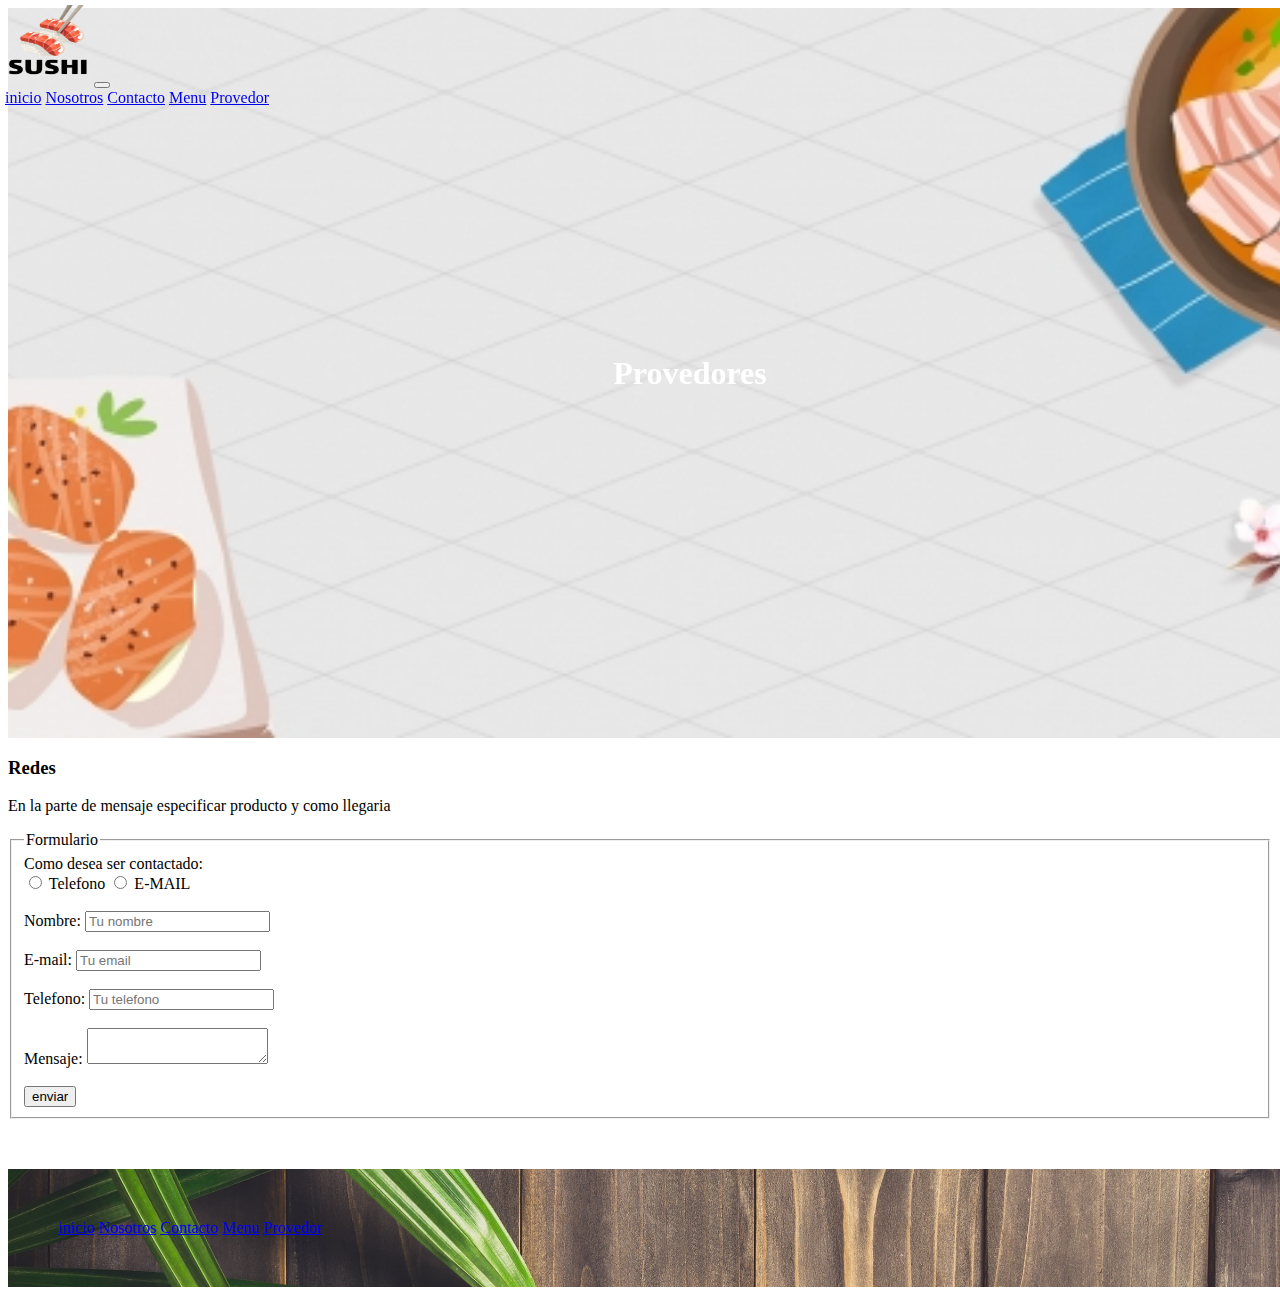
<file: pages/provedor.html>
<!DOCTYPE html>
<html lang="en">
<head>
    <meta charset="UTF-8">
    <meta http-equiv="X-UA-Compatible" content="IE=edge">
    <meta name="viewport" content="width=device-width, initial-scale=1.0">
    <title>Sushi</title>
  
    <!-- BOOTSTRAP -->
    <!-- CSS only -->
    <link href="https://cdn.jsdelivr.net/npm/bootstrap@5.2.2/dist/css/bootstrap.min.css" rel="stylesheet"
      integrity="sha384-Zenh87qX5JnK2Jl0vWa8Ck2rdkQ2Bzep5IDxbcnCeuOxjzrPF/et3URy9Bv1WTRi" crossorigin="anonymous">
  
    <!-- AOS -->
    <link href="https://unpkg.com/aos@2.3.1/dist/aos.css" rel="stylesheet">
  
    <!-- CSS MAIN -->
    <link rel="stylesheet" href="../css/style.css">
  
    <!-- fav_ico -->
    <link rel="apple-touch-icon" sizes="180x180" href="./img/favicon_io/apple-touch-icon.png">
    <link rel="icon" type="image/png" sizes="32x32" href="./img/favicon_io/favicon-32x32.png">
    <link rel="icon" type="image/png" sizes="16x16" href="./img/favicon_io/favicon-16x16.png">
    <!-- fuentes -->
    <link rel="preconnect" href="https://fonts.googleapis.com">
    <link rel="preconnect" href="https://fonts.gstatic.com" crossorigin>
    <link href="https://fonts.googleapis.com/css2?family=Dancing+Script&display=swap" rel="stylesheet">
  
</head>
<body>
        <header>
            <nav class="navbar navbar-expand-lg">
                <div class="container-fluid">
                  <img src="../img/icono3.png" alt="icono" width="85" height="80">
                  <button class="navbar-toggler" type="button" data-bs-toggle="collapse" data-bs-target="#navbarNavAltMarkup"
                    aria-controls="navbarNavAltMarkup" aria-expanded="false" aria-label="Toggle navigation">
                    <span class="navbar-toggler-icon"></span>
                  </button>
                  <div class="collapse navbar-collapse" id="navbarNavAltMarkup">
                    <div class="navbar-nav dark ">
                      <a class="nav-link " href="../index.html">inicio</a>
                      <a class="nav-link " href="./nosotros.html">Nosotros</a>
                      <a class="nav-link " href="./conctato.html">Contacto</a>
                      <a class="nav-link " href="./menu.html">Menu</a>
                      <a class="nav-link " href="./provedor.html">Provedor</a>  
                    </div>
                  </div>
                </div>
            </nav>
        </header>
    
        <!-- imagen fondo -->
        <section class="zona1-c text-p">
          <div data-aos="fade-right" class="text-center t-top-img ">
              <h1>Provedores</h1>
              
          </div>
        </section>
        <article class="text-center mt-4 mb-5 text-decoration-underline">
            <h3>Redes</h3>
            <p>En la parte de mensaje especificar producto y como llegaria</p>
        </article>
        <main>
        <section >
            <div class="d-flex justify-content-center">
                <form method="GET"enctype=""/>
                <fieldset> 
                  <legend>Formulario</legend>
                <span>Como desea ser contactado:</span>
                <br>
                <input type="radio"name="rad" id="tel" />
                <span>Telefono</span>
            
                <input type="radio"name="rad" id="mail" /> 
                <span>E-MAIL</span>
            
                <br><br>
                <label for="nombre">Nombre:</label>
                <input type="name" id="nombre" placeholder="Tu nombre" required="">
                <br><br>
            
                <label for="email">E-mail:</label>
                <input type="email" id="email" placeholder="Tu email" required="">
                <br><br>
            
                <label for="email">Telefono:</label>
                <input type="name" id="telefono" placeholder="Tu telefono" required="">
                <br><br>
        
                <label for="text">Mensaje:</label>
                <textarea id="mensaje"></textarea>
                <br><br>
            
                <input type="button" value="enviar"/>
        
                  </fieldset> 
                </form>
            </div>
        </section>
    </main>
        <footer>
          <section class="zona3-p">
          <div class="text-center navbar-nav mt-4 ">
            <a class="nav-link " href="../index.html">inicio</a>
            <a class="nav-link " href="./nosotros.html">Nosotros</a>
            <a class="nav-link " href="./conctato.html">Contacto</a>
            <a class="nav-link " href="./menu.html">Menu</a>
            <a class="nav-link " href="./provedor.html">Provedor</a>      
          </div>
        </section>
        </footer>




    <!-- scrip navbar -->
            <script type="text/javascript">
                window.addEventListener("scroll", function(){
                    var header = document.querySelector("header");
                    header.classList.toggle("abajo",window.scrollY>0);
                })
            </script>

    <!-- AOS -->
    <script src="https://unpkg.com/aos@2.3.1/dist/aos.js"></script>
    <script>
      AOS.init();
    </script>

    <!--BOOTRAP-->
    <!-- JavaScript Bundle with Popper -->
    <script src="https://cdn.jsdelivr.net/npm/bootstrap@5.2.2/dist/js/bootstrap.bundle.min.js"
    integrity="sha384-OERcA2EqjJCMA+/3y+gxIOqMEjwtxJY7qPCqsdltbNJuaOe923+mo//f6V8Qbsw3"
    crossorigin="anonymous"></script>

</body>
</html>
</file>
<file: css/style.css>
body{
    overflow-x: hidden;
    max-width: 100%;
 }

/* navbar */
header{
    position: fixed;
    top: 0;
    left: 0;
    width: 100%;
    transition: 0.7s;
    padding: 5px 5px;
    z-index: 10;
    font-weight: bold
}
a{
    font-weight: 100;
}

header.abajo{
    background: #fff;
}




 
/* texto principal */
.text-p{
    display: flex;
    align-items:center;
    justify-content: center;
    

}
.t-top-img{
    font-style: normal;
    text-decoration: none;
    color: rgb(255, 255, 255);
}


.zona1{
    position: relative;
    width: 100%;
    height: 110vh;
    background: url(../img/prueba.jfif);
    background-size: cover;
    background-position: center center;
}
/* fondo menu */
.zona1-menu{
    position: relative;
    width: 100%;
    height: 65vh;
    background: url(../img/menu-fondo.jpg);
    background-size: cover;
    background-position: center center;}

/* footer */
 .zona3{
    margin-top: 50px;
    padding: 30px;
    position: relative;
    width: 100%;
    height:  30%;
    background: url(../img/fott.jpg);
    background-size: cover;
    background-position: center center}
/* footer paginas */
    .zona3-p{
        margin-top: 50px;
        padding: 50px;
        position: relative;
        width: 100%;
        height:  30%;
        background: url(../img/fott.jpg);
        background-size: cover;
        background-position: center center}

    /* pagina nosotros */
    .zona1-d {
        padding: 30px;
        position: relative;
        width: 100%;
        height:  70vh;
        background: url(../img/fond-cont.jpg);
        background-size: cover;
        background-position: center center}
        
    
      /* pagina contacto */
    .zona1-c {  
    padding: 50px;
    position: relative;
    width: 100%;
    height:  70vh;
    background: url(../img/ct-imagen.jpg);
    background-size: cover;
    background-position: center center}
    
    /* pagina conctato */
    .img-p{
        display: flex;

    
    }

    /* animatic */
    @keyframes scale-up-center{0%{transform:scale(.5)}100%{transform:scale(1)}}
    .scale-up-center{animation:scale-up-center .6s cubic-bezier(.39,.575,.565,1.000) both}

    /* tablet o movil*/
    @media(max-width: 768px){
        .display{
            display: none;
        }
    }

    @media(min-width: 992px){
    
    .menor-tablet{
       display: none;
    }
    
    
    }
    
    @media(max-width: 0px){
    
        .conteinter1{
            width: 100%;
        }
        }
</file>
